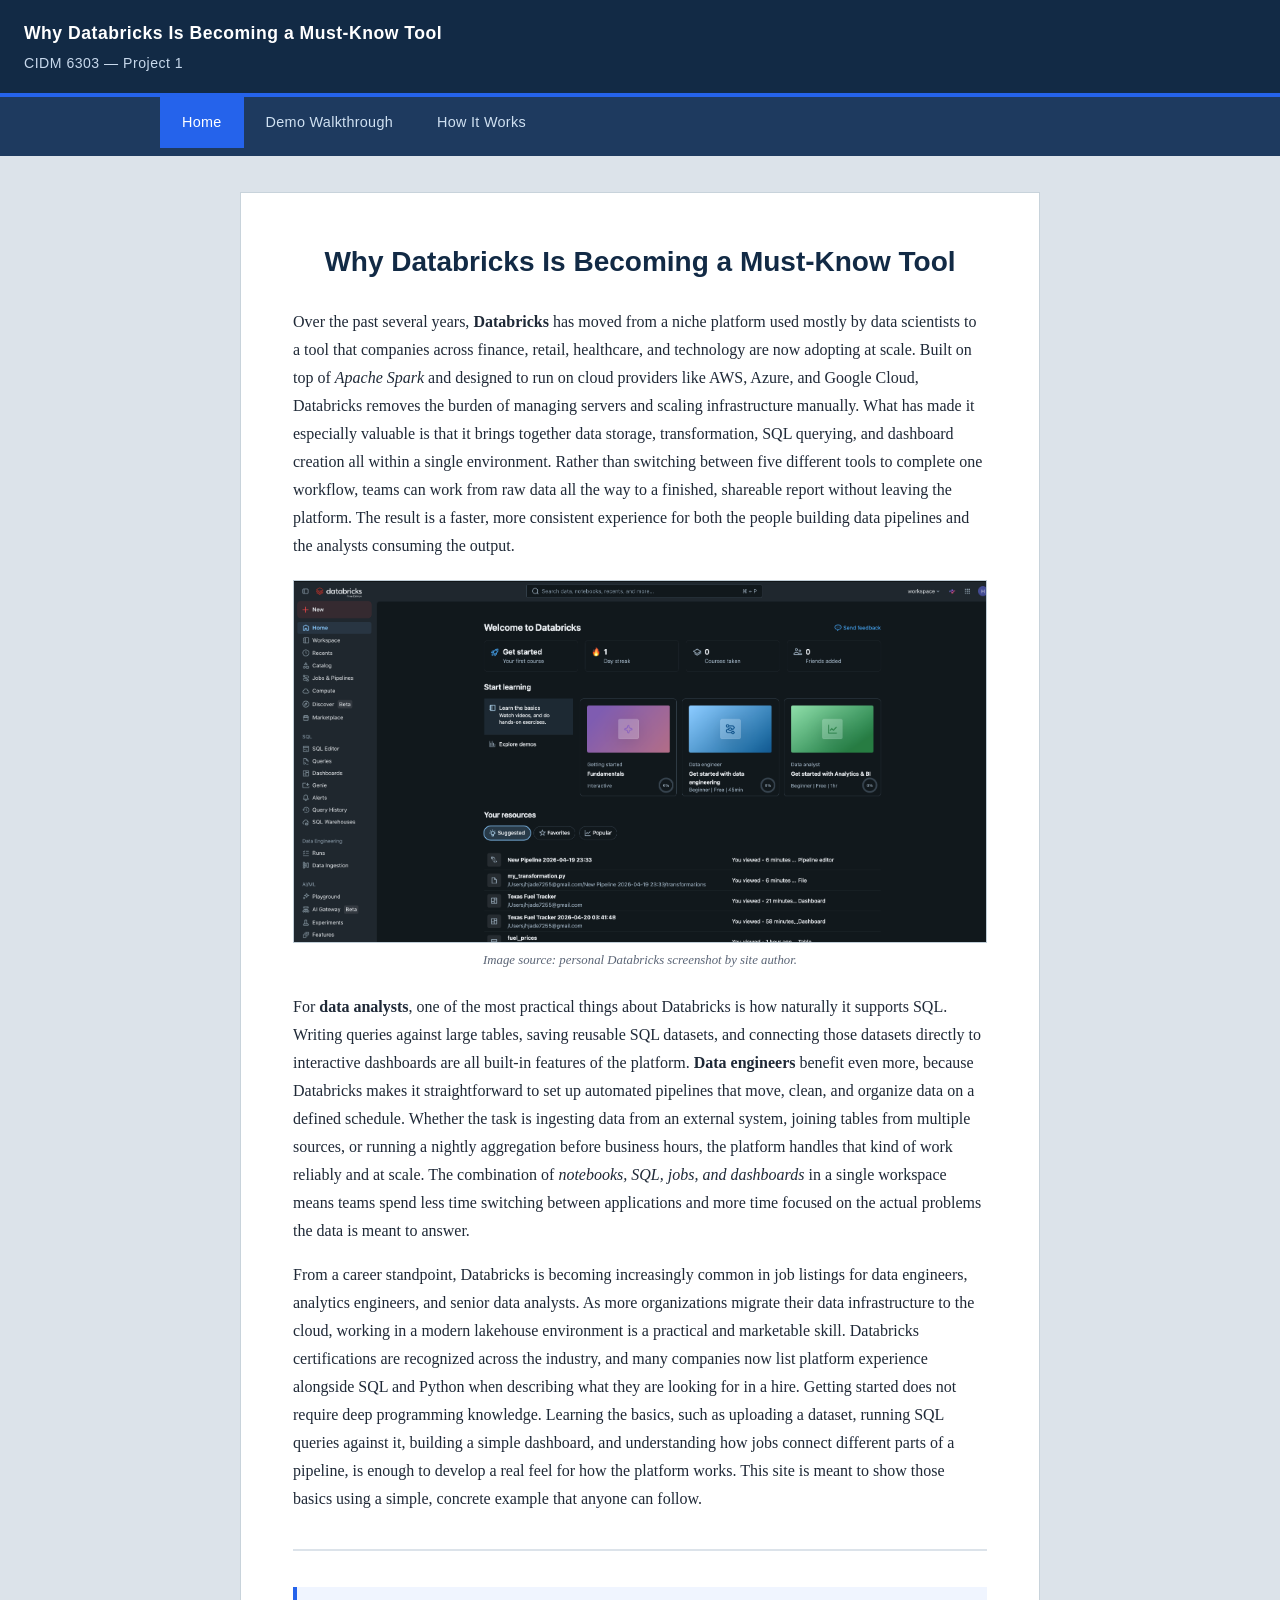
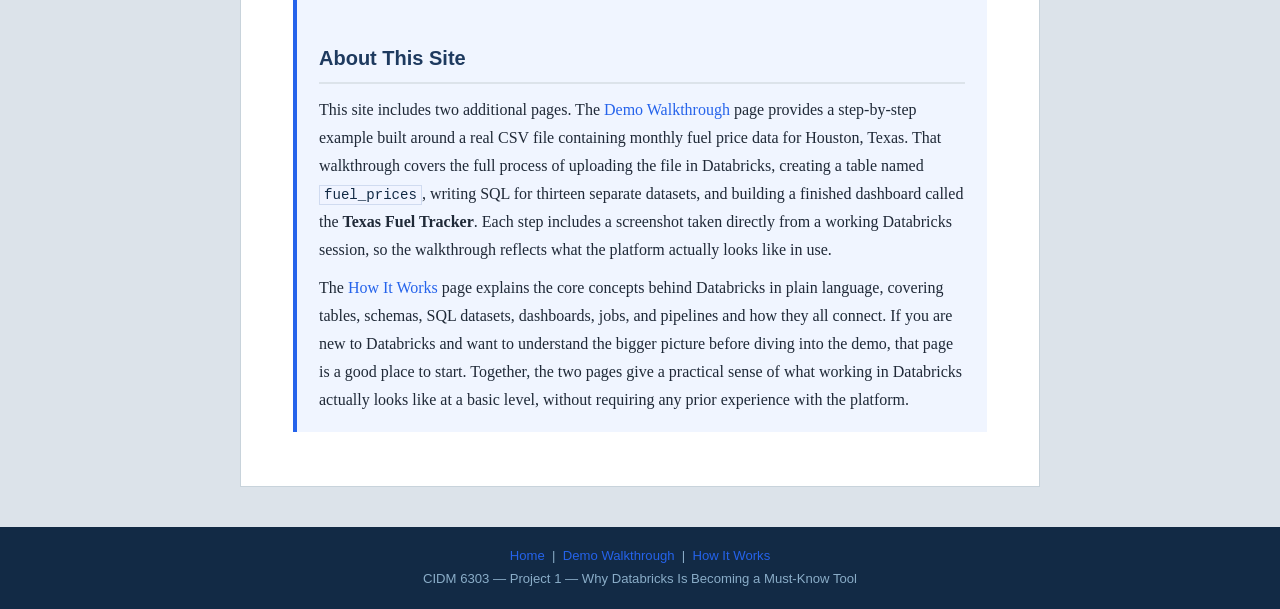
<file: index.html>
<!DOCTYPE html>
<html lang="en">

<head>
    <meta charset="UTF-8">
    <meta name="viewport" content="width=device-width, initial-scale=1.0">
    <title>Why Databricks Is Becoming a Must-Know Tool</title>
    <link rel="stylesheet" href="styles.css">
</head>

<body>

<header class="site-header">
    <p>
        <span class="site-name">Why Databricks Is Becoming a Must-Know Tool</span>
        CIDM 6303 &mdash; Project 1
    </p>
</header>

<nav>
    <ul>
        <li><a href="index.html" class="active">Home</a></li>
        <li><a href="demo.html">Demo Walkthrough</a></li>
        <li><a href="how-it-works.html">How It Works</a></li>
    </ul>
</nav>

<main>

    <h1>Why Databricks Is Becoming a Must-Know Tool</h1>

    <p>
        Over the past several years, <b>Databricks</b> has moved from a niche platform used mostly by data scientists
        to a tool that companies across finance, retail, healthcare, and technology are now adopting at scale. Built on
        top of <i>Apache Spark</i> and designed to run on cloud providers like AWS, Azure, and Google Cloud, Databricks
        removes the burden of managing servers and scaling infrastructure manually. What has made it especially valuable
        is that it brings together data storage, transformation, SQL querying, and dashboard creation all within a single
        environment. Rather than switching between five different tools to complete one workflow, teams can work from
        raw data all the way to a finished, shareable report without leaving the platform. The result is a faster,
        more consistent experience for both the people building data pipelines and the analysts consuming the output.
    </p>

    <div class="img-block">
        <img
            src="images/homepage.png"
            alt="Databricks workspace home page showing the main navigation and recent activity"
            title="Databricks Workspace Home Page"
            width="800"
            height="450"
            class="screenshot">
        <p class="img-caption">Image source: personal Databricks screenshot by site author.</p>
    </div>

    <p>
        For <b>data analysts</b>, one of the most practical things about Databricks is how naturally it supports SQL.
        Writing queries against large tables, saving reusable SQL datasets, and connecting those datasets directly to
        interactive dashboards are all built-in features of the platform. <b>Data engineers</b> benefit even more,
        because Databricks makes it straightforward to set up automated pipelines that move, clean, and organize data
        on a defined schedule. Whether the task is ingesting data from an external system, joining tables from multiple
        sources, or running a nightly aggregation before business hours, the platform handles that kind of work reliably
        and at scale. The combination of <i>notebooks, SQL, jobs, and dashboards</i> in a single workspace means teams
        spend less time switching between applications and more time focused on the actual problems the data is meant
        to answer.
    </p>

    <p>
        From a career standpoint, Databricks is becoming increasingly common in job listings for data engineers,
        analytics engineers, and senior data analysts. As more organizations migrate their data infrastructure to the
        cloud, working in a modern lakehouse environment is a practical and marketable skill. Databricks certifications
        are recognized across the industry, and many companies now list platform experience alongside SQL and Python
        when describing what they are looking for in a hire. Getting started does not require deep programming knowledge.
        Learning the basics, such as uploading a dataset, running SQL queries against it, building a simple dashboard,
        and understanding how jobs connect different parts of a pipeline, is enough to develop a real feel for how the
        platform works. This site is meant to show those basics using a simple, concrete example that anyone can follow.
    </p>

    <hr>

    <div class="intro-box">
        <h2>About This Site</h2>
        <p>
            This site includes two additional pages. The <a href="demo.html">Demo Walkthrough</a> page provides a
            step-by-step example built around a real CSV file containing monthly fuel price data for Houston, Texas.
            That walkthrough covers the full process of uploading the file in Databricks, creating a table named
            <span class="highlight">fuel_prices</span>, writing SQL for thirteen separate datasets, and building a
            finished dashboard called the <b>Texas Fuel Tracker</b>. Each step includes a screenshot taken directly
            from a working Databricks session, so the walkthrough reflects what the platform actually looks like in use.
        </p>
        <p>
            The <a href="how-it-works.html">How It Works</a> page explains the core concepts behind Databricks in
            plain language, covering tables, schemas, SQL datasets, dashboards, jobs, and pipelines and how they all
            connect. If you are new to Databricks and want to understand the bigger picture before diving into the demo,
            that page is a good place to start. Together, the two pages give a practical sense of what working in
            Databricks actually looks like at a basic level, without requiring any prior experience with the platform.
        </p>
    </div>

</main>

<footer>
    <p>
        <a href="index.html">Home</a> &nbsp;|&nbsp;
        <a href="demo.html">Demo Walkthrough</a> &nbsp;|&nbsp;
        <a href="how-it-works.html">How It Works</a>
    </p>
    <p>CIDM 6303 &mdash; Project 1 &mdash; Why Databricks Is Becoming a Must-Know Tool</p>
</footer>

</body>
</html>
</file>
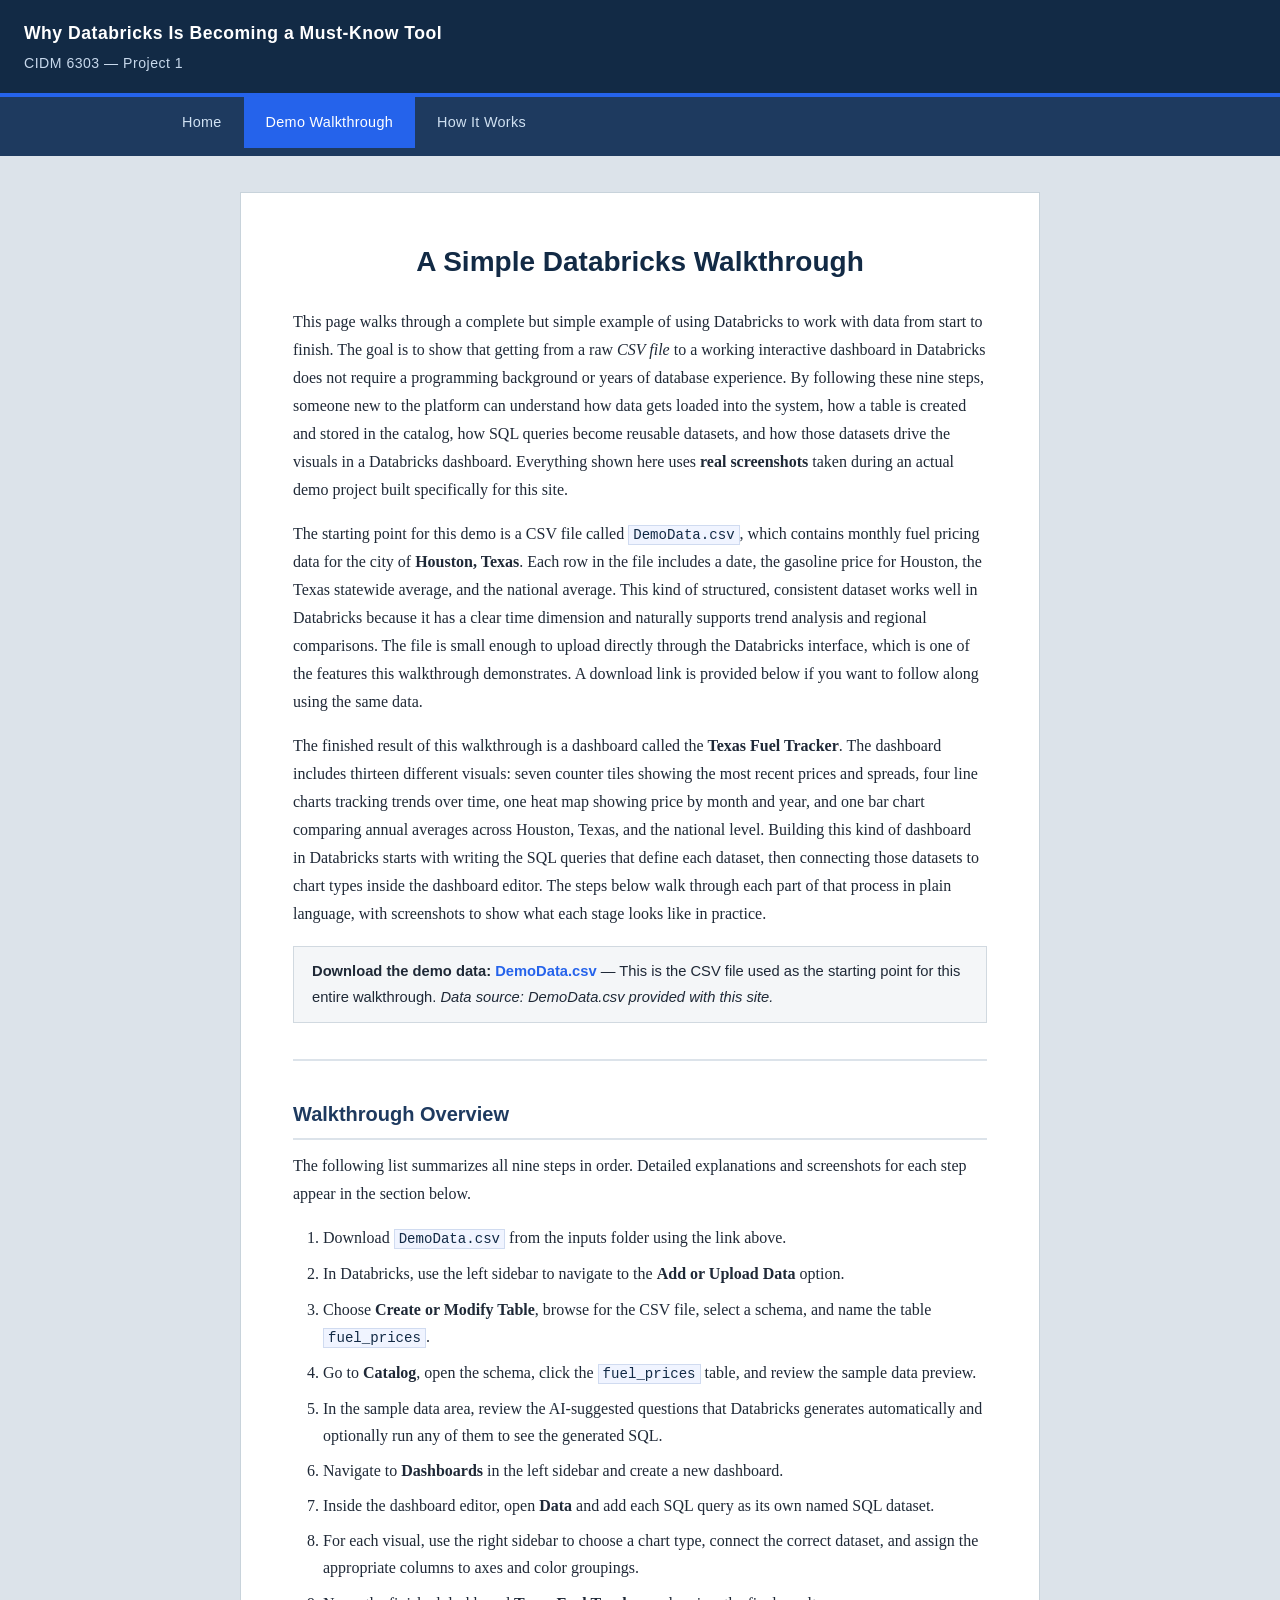
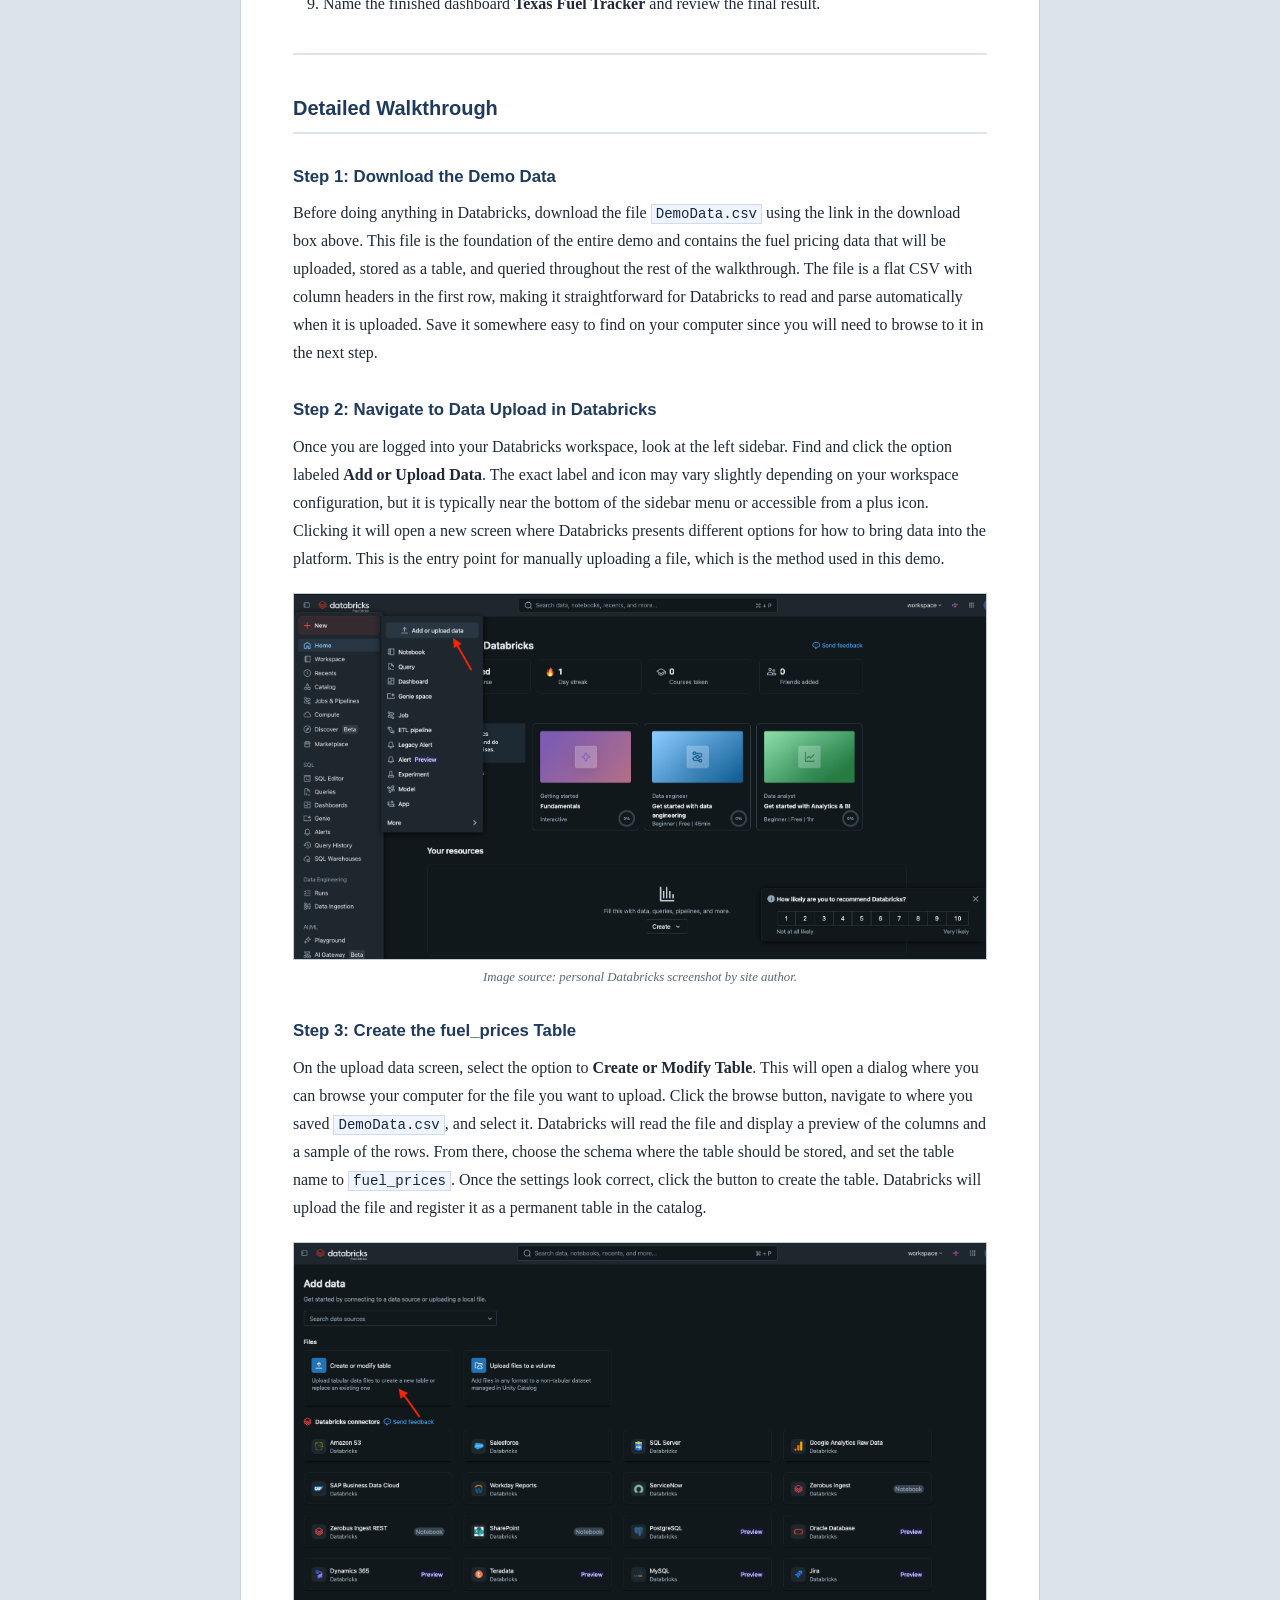
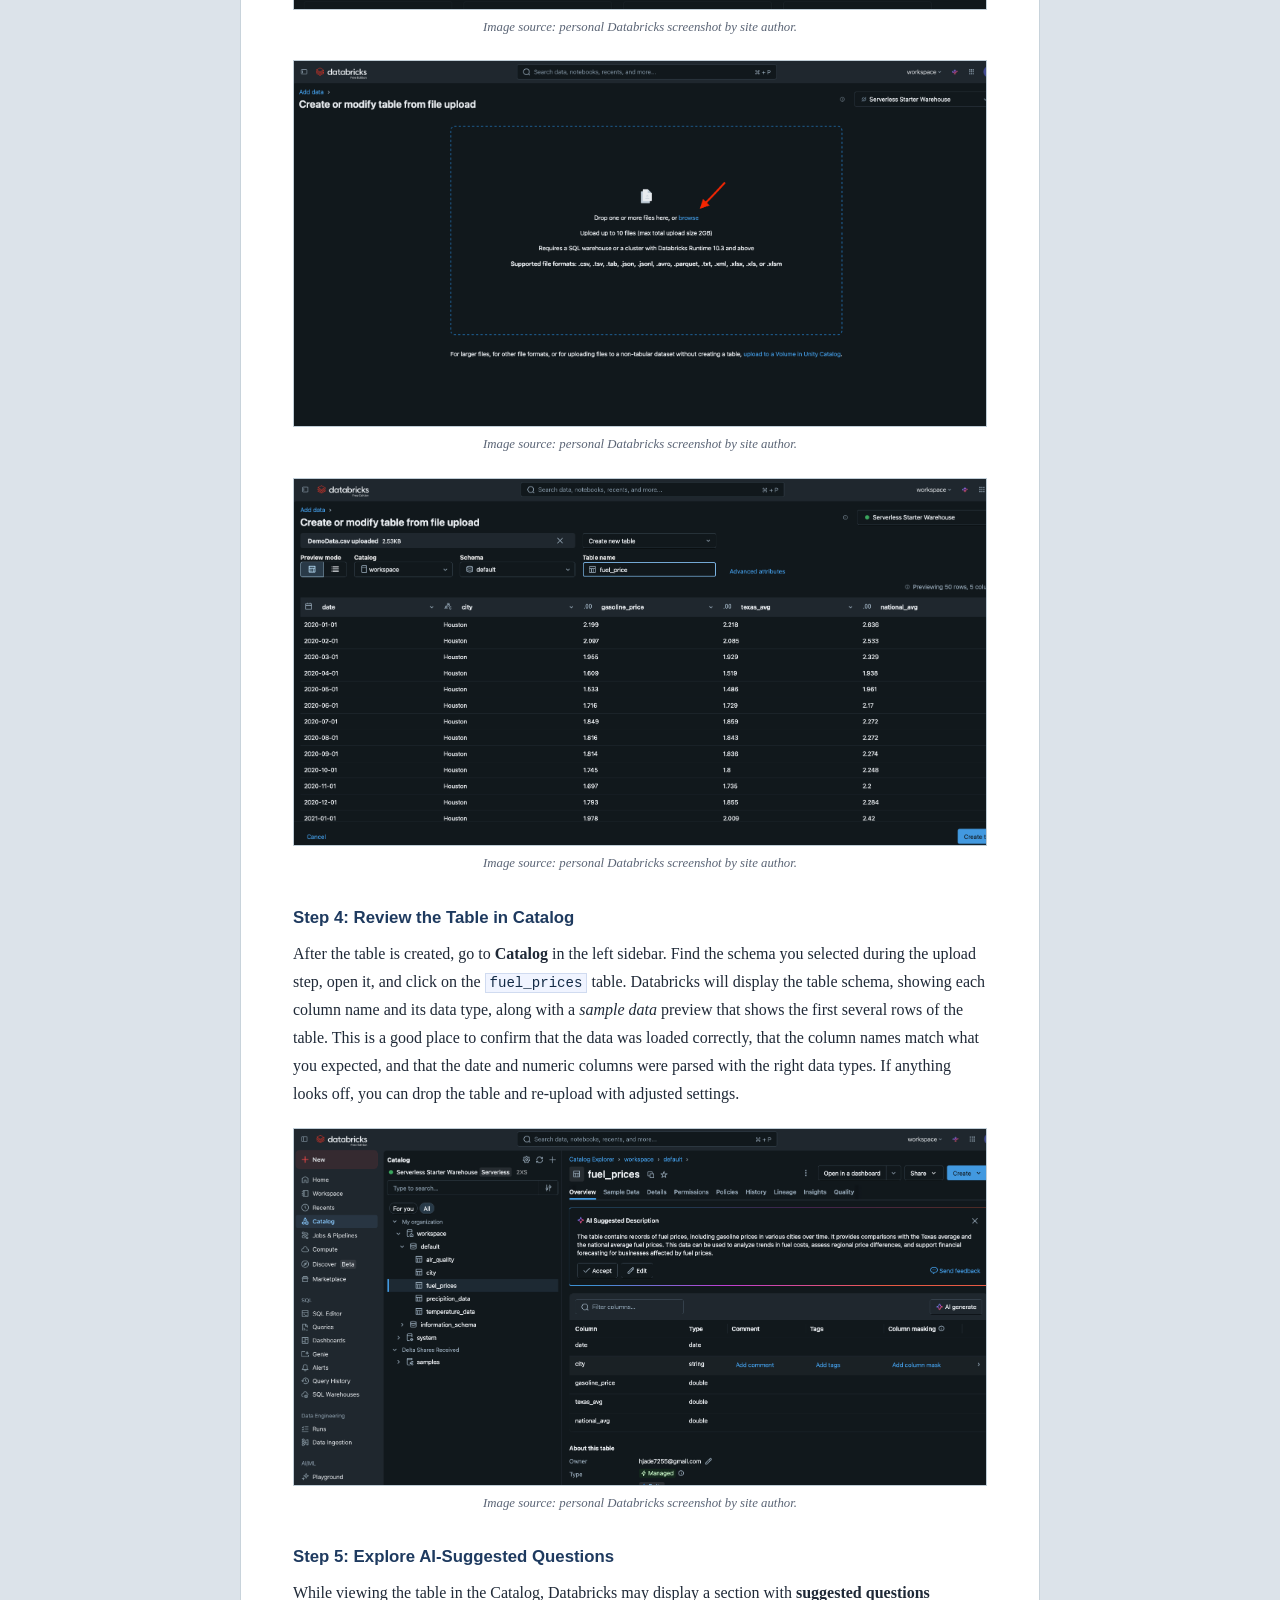
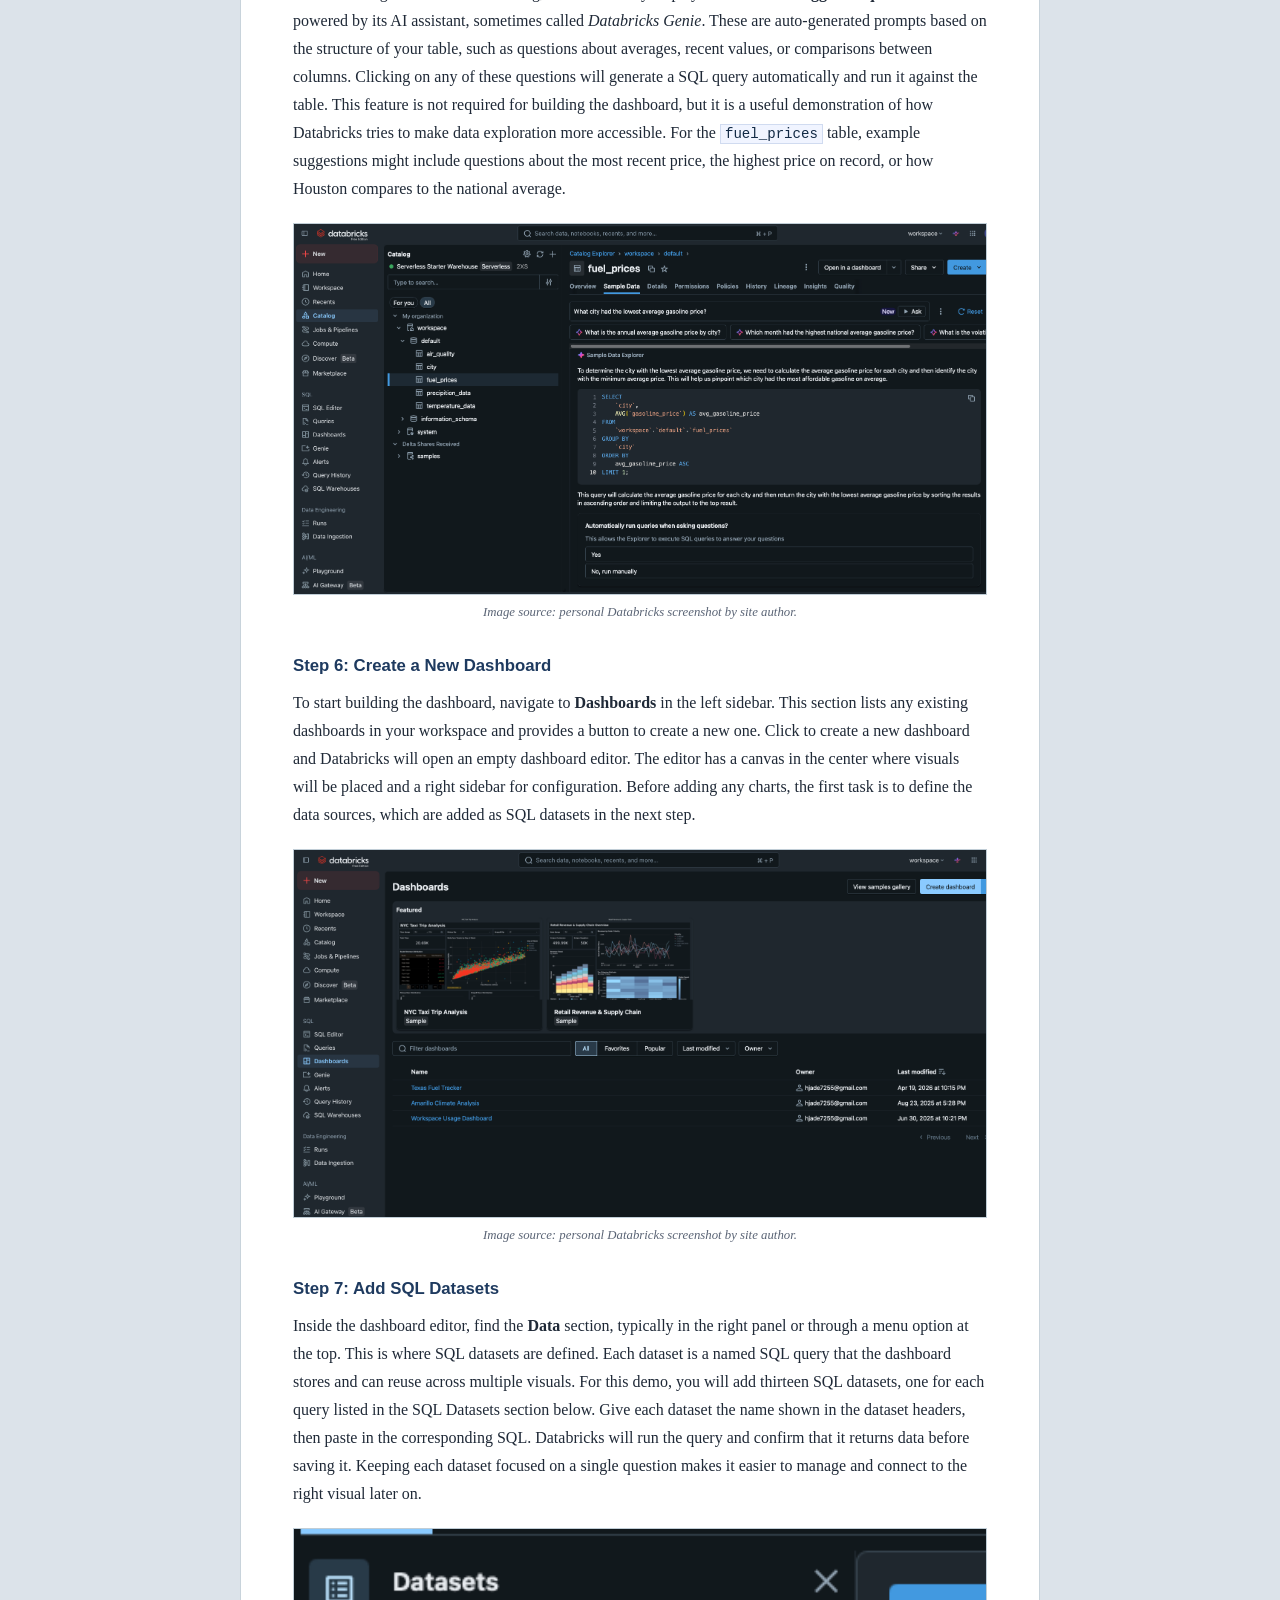
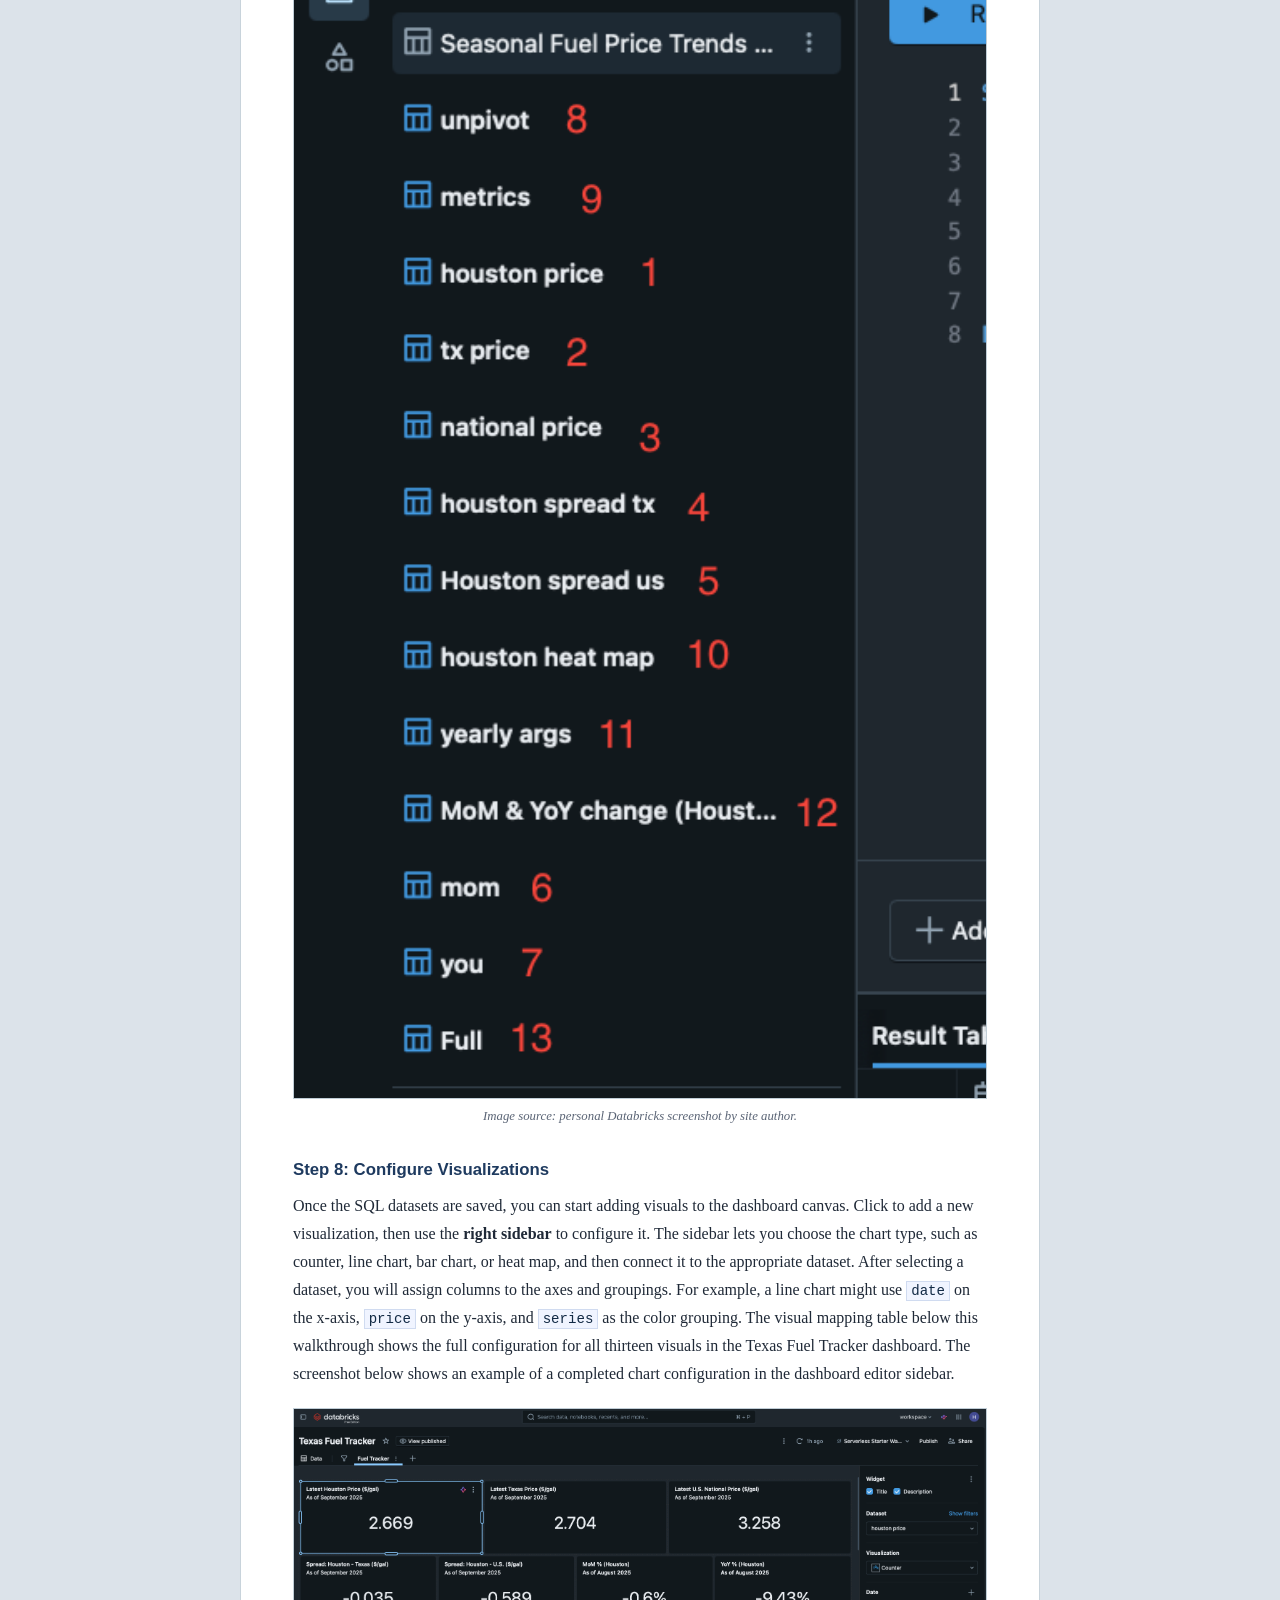
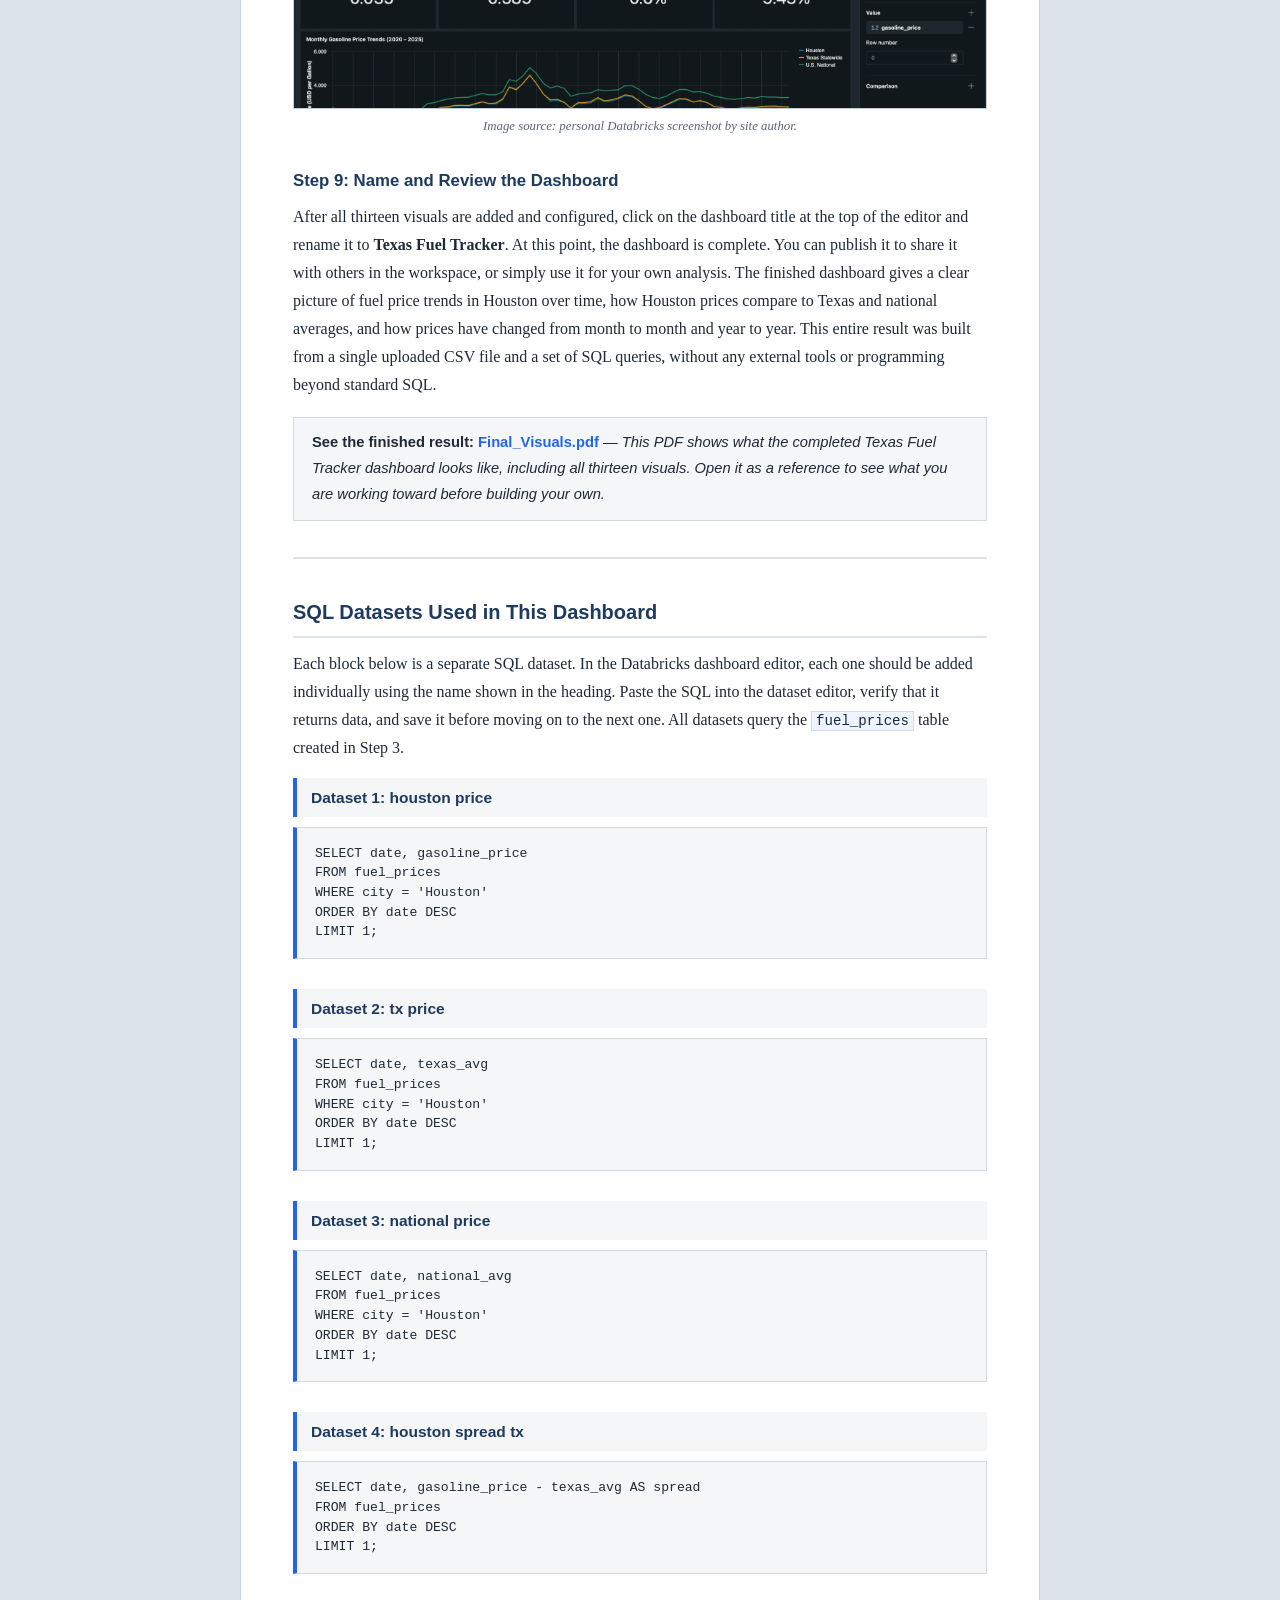
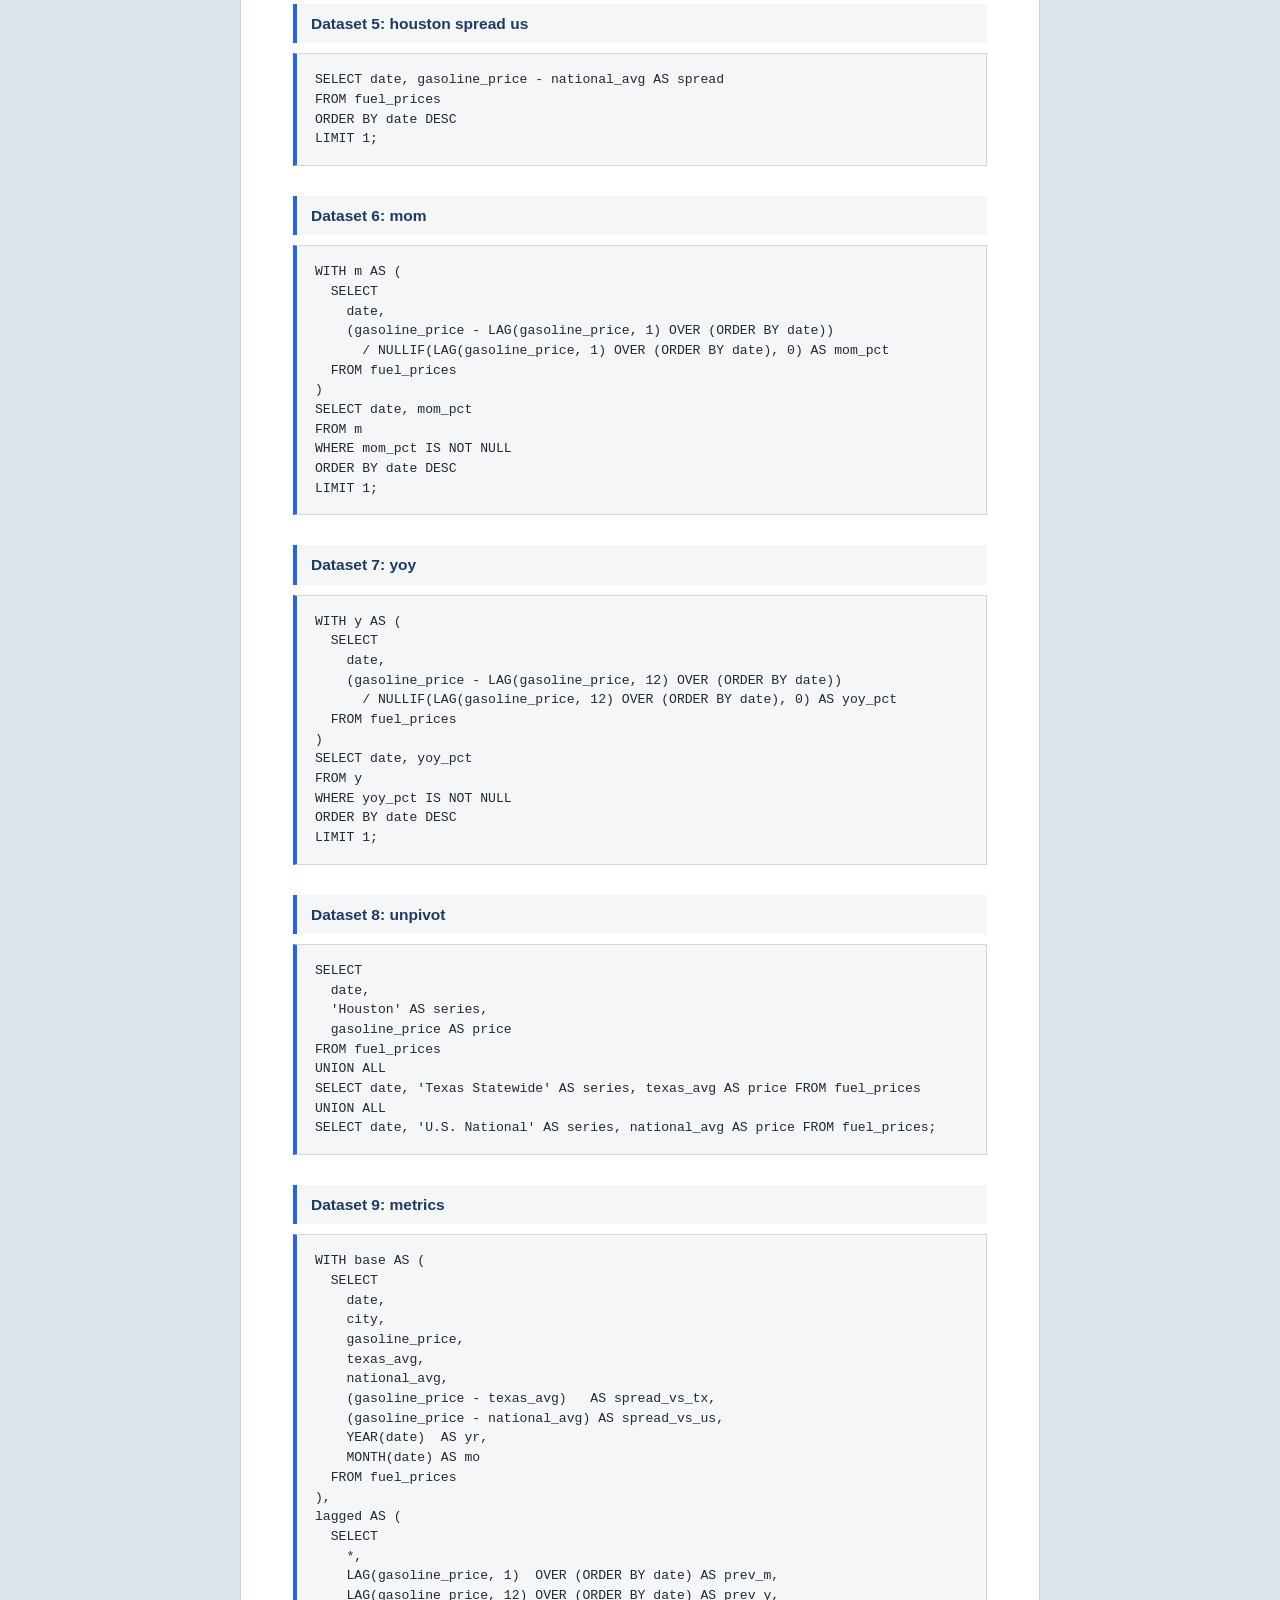
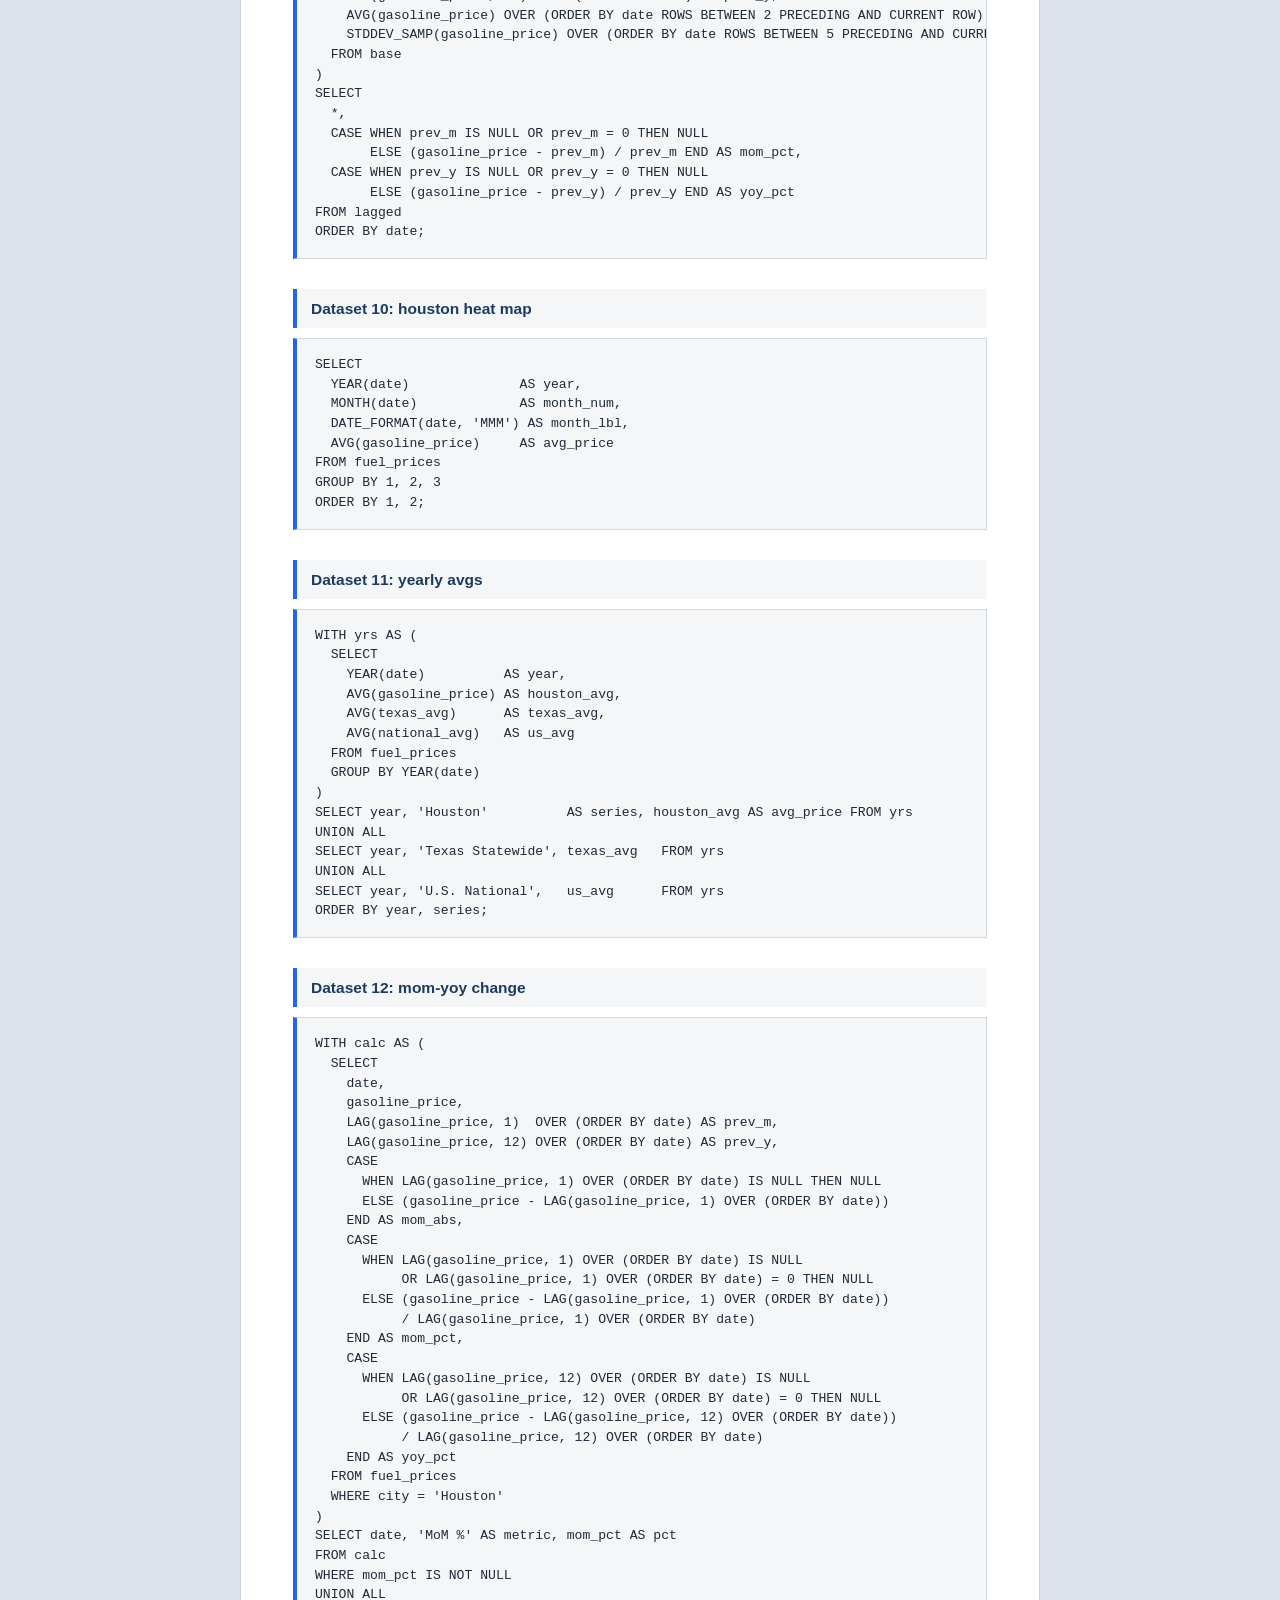
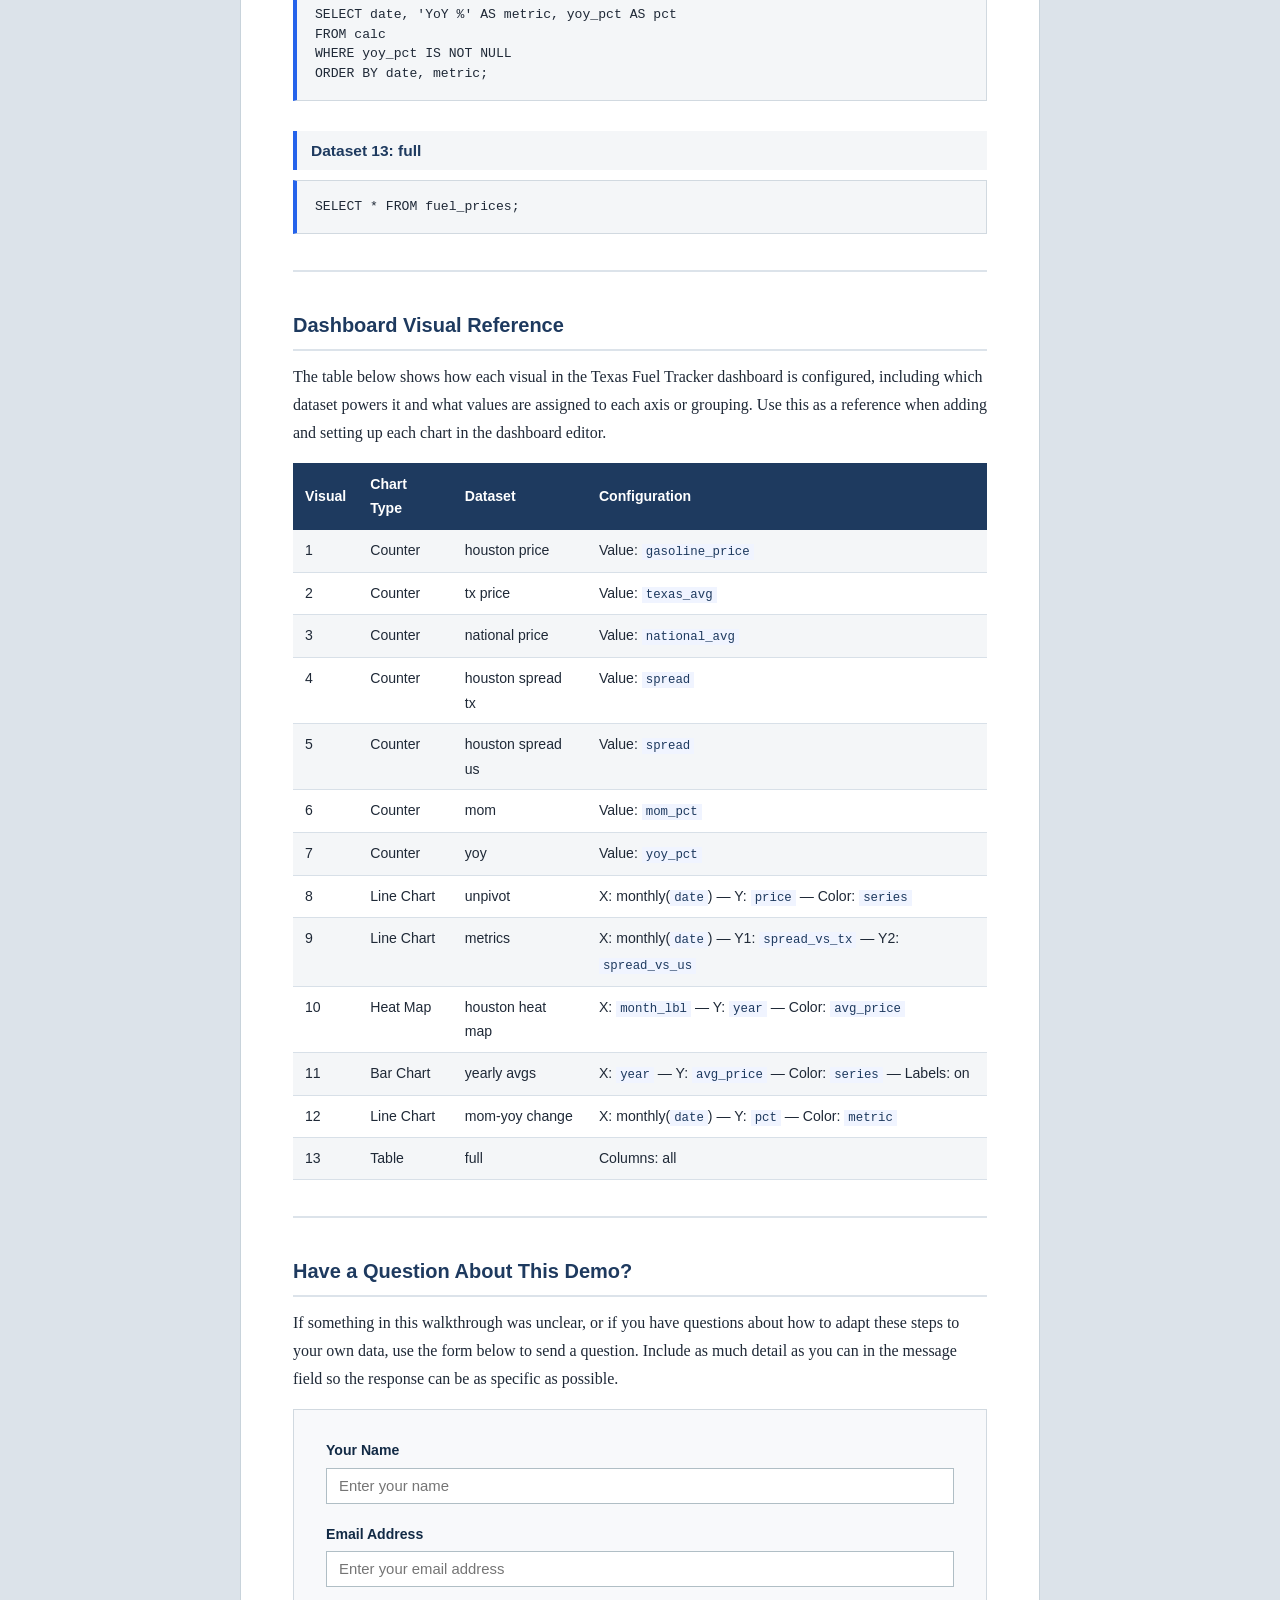
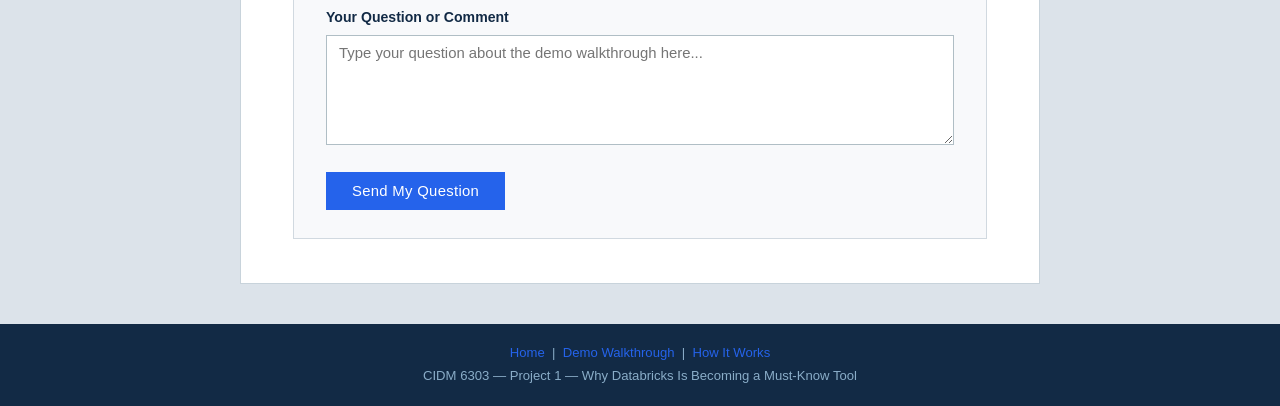
<file: demo.html>
<!DOCTYPE html>
<html lang="en">

<head>
    <meta charset="UTF-8">
    <meta name="viewport" content="width=device-width, initial-scale=1.0">
    <title>Demo Walkthrough | Databricks Site</title>
    <link rel="stylesheet" href="styles.css">
</head>

<body>

<header class="site-header">
    <p>
        <span class="site-name">Why Databricks Is Becoming a Must-Know Tool</span>
        CIDM 6303 &mdash; Project 1
    </p>
</header>

<nav>
    <ul>
        <li><a href="index.html">Home</a></li>
        <li><a href="demo.html" class="active">Demo Walkthrough</a></li>
        <li><a href="how-it-works.html">How It Works</a></li>
    </ul>
</nav>

<main>

    <h1>A Simple Databricks Walkthrough</h1>

    <p>
        This page walks through a complete but simple example of using Databricks to work with data from start to
        finish. The goal is to show that getting from a raw <i>CSV file</i> to a working interactive dashboard in
        Databricks does not require a programming background or years of database experience. By following these
        nine steps, someone new to the platform can understand how data gets loaded into the system, how a table is
        created and stored in the catalog, how SQL queries become reusable datasets, and how those datasets drive the
        visuals in a Databricks dashboard. Everything shown here uses <b>real screenshots</b> taken during an actual
        demo project built specifically for this site.
    </p>

    <p>
        The starting point for this demo is a CSV file called <span class="highlight">DemoData.csv</span>, which
        contains monthly fuel pricing data for the city of <b>Houston, Texas</b>. Each row in the file includes a
        date, the gasoline price for Houston, the Texas statewide average, and the national average. This kind of
        structured, consistent dataset works well in Databricks because it has a clear time dimension and naturally
        supports trend analysis and regional comparisons. The file is small enough to upload directly through the
        Databricks interface, which is one of the features this walkthrough demonstrates. A download link is provided
        below if you want to follow along using the same data.
    </p>

    <p>
        The finished result of this walkthrough is a dashboard called the <b>Texas Fuel Tracker</b>. The dashboard
        includes thirteen different visuals: seven counter tiles showing the most recent prices and spreads,
        four line charts tracking trends over time, one heat map showing price by month and year, and one bar chart
        comparing annual averages across Houston, Texas, and the national level. Building this kind of dashboard in
        Databricks starts with writing the SQL queries that define each dataset, then connecting those datasets to
        chart types inside the dashboard editor. The steps below walk through each part of that process in plain
        language, with screenshots to show what each stage looks like in practice.
    </p>

    <div class="download-note">
        <b>Download the demo data:</b>
        <a href="inputs/DemoData.csv">DemoData.csv</a>
        &mdash; This is the CSV file used as the starting point for this entire walkthrough.
        <i>Data source: DemoData.csv provided with this site.</i>
    </div>

    <hr>

    <h2>Walkthrough Overview</h2>

    <p>
        The following list summarizes all nine steps in order. Detailed explanations and screenshots for each step
        appear in the section below.
    </p>

    <ol>
        <li>Download <span class="highlight">DemoData.csv</span> from the inputs folder using the link above.</li>
        <li>In Databricks, use the left sidebar to navigate to the <b>Add or Upload Data</b> option.</li>
        <li>Choose <b>Create or Modify Table</b>, browse for the CSV file, select a schema, and name the table
            <span class="highlight">fuel_prices</span>.</li>
        <li>Go to <b>Catalog</b>, open the schema, click the <span class="highlight">fuel_prices</span> table,
            and review the sample data preview.</li>
        <li>In the sample data area, review the AI-suggested questions that Databricks generates automatically
            and optionally run any of them to see the generated SQL.</li>
        <li>Navigate to <b>Dashboards</b> in the left sidebar and create a new dashboard.</li>
        <li>Inside the dashboard editor, open <b>Data</b> and add each SQL query as its own named SQL dataset.</li>
        <li>For each visual, use the right sidebar to choose a chart type, connect the correct dataset, and assign
            the appropriate columns to axes and color groupings.</li>
        <li>Name the finished dashboard <b>Texas Fuel Tracker</b> and review the final result.</li>
    </ol>

    <hr>

    <h2>Detailed Walkthrough</h2>

    <h3>Step 1: Download the Demo Data</h3>

    <p>
        Before doing anything in Databricks, download the file <span class="highlight">DemoData.csv</span> using
        the link in the download box above. This file is the foundation of the entire demo and contains the fuel
        pricing data that will be uploaded, stored as a table, and queried throughout the rest of the walkthrough.
        The file is a flat CSV with column headers in the first row, making it straightforward for Databricks to
        read and parse automatically when it is uploaded. Save it somewhere easy to find on your computer since
        you will need to browse to it in the next step.
    </p>

    <h3>Step 2: Navigate to Data Upload in Databricks</h3>

    <p>
        Once you are logged into your Databricks workspace, look at the left sidebar. Find and click the option
        labeled <b>Add or Upload Data</b>. The exact label and icon may vary slightly depending on your workspace
        configuration, but it is typically near the bottom of the sidebar menu or accessible from a plus icon.
        Clicking it will open a new screen where Databricks presents different options for how to bring data into
        the platform. This is the entry point for manually uploading a file, which is the method used in this demo.
    </p>

    <div class="img-block">
        <img
            src="images/add_upload.png"
            alt="Databricks left sidebar showing the Add or Upload Data navigation option"
            title="Databricks Add or Upload Data"
            width="720"
            height="430"
            class="screenshot">
        <p class="img-caption">Image source: personal Databricks screenshot by site author.</p>
    </div>

    <h3>Step 3: Create the fuel_prices Table</h3>

    <p>
        On the upload data screen, select the option to <b>Create or Modify Table</b>. This will open a dialog
        where you can browse your computer for the file you want to upload. Click the browse button, navigate to
        where you saved <span class="highlight">DemoData.csv</span>, and select it. Databricks will read the file
        and display a preview of the columns and a sample of the rows. From there, choose the schema where the
        table should be stored, and set the table name to <span class="highlight">fuel_prices</span>. Once the
        settings look correct, click the button to create the table. Databricks will upload the file and register
        it as a permanent table in the catalog.
    </p>

    <div class="img-block">
        <img
            src="images/create_modify.png"
            alt="Databricks screen showing the Create or Modify Table option"
            title="Databricks Create or Modify Table"
            width="720"
            height="430"
            class="screenshot">
        <p class="img-caption">Image source: personal Databricks screenshot by site author.</p>
    </div>

    <div class="img-block">
        <img
            src="images/browse_files.png"
            alt="Databricks file browser dialog for selecting the CSV file to upload"
            title="Databricks Browse Files Dialog"
            width="720"
            height="430"
            class="screenshot">
        <p class="img-caption">Image source: personal Databricks screenshot by site author.</p>
    </div>

    <div class="img-block">
        <img
            src="images/schema.png"
            alt="Databricks schema and table name configuration screen during table creation"
            title="Databricks Schema Selection"
            width="720"
            height="430"
            class="screenshot">
        <p class="img-caption">Image source: personal Databricks screenshot by site author.</p>
    </div>

    <h3>Step 4: Review the Table in Catalog</h3>

    <p>
        After the table is created, go to <b>Catalog</b> in the left sidebar. Find the schema you selected during
        the upload step, open it, and click on the <span class="highlight">fuel_prices</span> table. Databricks will
        display the table schema, showing each column name and its data type, along with a <i>sample data</i> preview
        that shows the first several rows of the table. This is a good place to confirm that the data was loaded
        correctly, that the column names match what you expected, and that the date and numeric columns were parsed
        with the right data types. If anything looks off, you can drop the table and re-upload with adjusted settings.
    </p>

    <div class="img-block">
        <img
            src="images/catalog.png"
            alt="Databricks Catalog view showing the fuel_prices table schema and sample data"
            title="Databricks Catalog with fuel_prices Table"
            width="800"
            height="450"
            class="screenshot">
        <p class="img-caption">Image source: personal Databricks screenshot by site author.</p>
    </div>

    <h3>Step 5: Explore AI-Suggested Questions</h3>

    <p>
        While viewing the table in the Catalog, Databricks may display a section with <b>suggested questions</b>
        powered by its AI assistant, sometimes called <i>Databricks Genie</i>. These are auto-generated prompts
        based on the structure of your table, such as questions about averages, recent values, or comparisons
        between columns. Clicking on any of these questions will generate a SQL query automatically and run it
        against the table. This feature is not required for building the dashboard, but it is a useful demonstration
        of how Databricks tries to make data exploration more accessible. For the <span class="highlight">fuel_prices</span>
        table, example suggestions might include questions about the most recent price, the highest price on record,
        or how Houston compares to the national average.
    </p>

    <div class="img-block">
        <img
            src="images/genie.png"
            alt="Databricks Genie interface showing AI-suggested questions for the fuel_prices table"
            title="Databricks Genie Suggested Questions"
            width="800"
            height="450"
            class="screenshot">
        <p class="img-caption">Image source: personal Databricks screenshot by site author.</p>
    </div>

    <h3>Step 6: Create a New Dashboard</h3>

    <p>
        To start building the dashboard, navigate to <b>Dashboards</b> in the left sidebar. This section lists any
        existing dashboards in your workspace and provides a button to create a new one. Click to create a new
        dashboard and Databricks will open an empty dashboard editor. The editor has a canvas in the center where
        visuals will be placed and a right sidebar for configuration. Before adding any charts, the first task is
        to define the data sources, which are added as SQL datasets in the next step.
    </p>

    <div class="img-block">
        <img
            src="images/dashboards.png"
            alt="Databricks Dashboards listing screen with option to create a new dashboard"
            title="Databricks Dashboards Screen"
            width="800"
            height="450"
            class="screenshot">
        <p class="img-caption">Image source: personal Databricks screenshot by site author.</p>
    </div>

    <h3>Step 7: Add SQL Datasets</h3>

    <p>
        Inside the dashboard editor, find the <b>Data</b> section, typically in the right panel or through a menu
        option at the top. This is where SQL datasets are defined. Each dataset is a named SQL query that the
        dashboard stores and can reuse across multiple visuals. For this demo, you will add thirteen SQL datasets,
        one for each query listed in the SQL Datasets section below. Give each dataset the name shown in the dataset
        headers, then paste in the corresponding SQL. Databricks will run the query and confirm that it returns
        data before saving it. Keeping each dataset focused on a single question makes it easier to manage and
        connect to the right visual later on.
    </p>

    <div class="img-block">
        <img
            src="images/datasets.png"
            alt="Databricks dashboard editor showing the SQL datasets panel"
            title="Databricks Dashboard SQL Datasets Panel"
            width="800"
            height="450"
            class="screenshot">
        <p class="img-caption">Image source: personal Databricks screenshot by site author.</p>
    </div>

    <h3>Step 8: Configure Visualizations</h3>

    <p>
        Once the SQL datasets are saved, you can start adding visuals to the dashboard canvas. Click to add a new
        visualization, then use the <b>right sidebar</b> to configure it. The sidebar lets you choose the chart
        type, such as counter, line chart, bar chart, or heat map, and then connect it to the appropriate dataset.
        After selecting a dataset, you will assign columns to the axes and groupings. For example, a line chart
        might use <span class="highlight">date</span> on the x-axis, <span class="highlight">price</span> on the
        y-axis, and <span class="highlight">series</span> as the color grouping. The visual mapping table below
        this walkthrough shows the full configuration for all thirteen visuals in the Texas Fuel Tracker dashboard.
        The screenshot below shows an example of a completed chart configuration in the dashboard editor sidebar.
    </p>

    <div class="img-block">
        <img
            src="images/graph_example.png"
            alt="Databricks dashboard editor showing a configured line chart with dataset and axis settings"
            title="Databricks Dashboard Graph Configuration Example"
            width="800"
            height="450"
            class="screenshot">
        <p class="img-caption">Image source: personal Databricks screenshot by site author.</p>
    </div>

    <h3>Step 9: Name and Review the Dashboard</h3>

    <p>
        After all thirteen visuals are added and configured, click on the dashboard title at the top of the editor
        and rename it to <b>Texas Fuel Tracker</b>. At this point, the dashboard is complete. You can publish it to
        share it with others in the workspace, or simply use it for your own analysis. The finished dashboard gives
        a clear picture of fuel price trends in Houston over time, how Houston prices compare to Texas and national
        averages, and how prices have changed from month to month and year to year. This entire result was built
        from a single uploaded CSV file and a set of SQL queries, without any external tools or programming beyond
        standard SQL.
    </p>

    <div class="download-note">
        <b>See the finished result:</b>
        <a href="inputs/Final_Visuals.pdf">Final_Visuals.pdf</a>
        &mdash; <i>This PDF shows what the completed Texas Fuel Tracker dashboard looks like, including all thirteen
        visuals. Open it as a reference to see what you are working toward before building your own.</i>
    </div>

    <hr>

    <h2>SQL Datasets Used in This Dashboard</h2>

    <p>
        Each block below is a separate SQL dataset. In the Databricks dashboard editor, each one should be added
        individually using the name shown in the heading. Paste the SQL into the dataset editor, verify that it
        returns data, and save it before moving on to the next one. All datasets query the
        <span class="highlight">fuel_prices</span> table created in Step 3.
    </p>

    <div class="dataset-block">
        <h3>Dataset 1: houston price</h3>
<pre>SELECT date, gasoline_price
FROM fuel_prices
WHERE city = 'Houston'
ORDER BY date DESC
LIMIT 1;</pre>
    </div>

    <div class="dataset-block">
        <h3>Dataset 2: tx price</h3>
<pre>SELECT date, texas_avg
FROM fuel_prices
WHERE city = 'Houston'
ORDER BY date DESC
LIMIT 1;</pre>
    </div>

    <div class="dataset-block">
        <h3>Dataset 3: national price</h3>
<pre>SELECT date, national_avg
FROM fuel_prices
WHERE city = 'Houston'
ORDER BY date DESC
LIMIT 1;</pre>
    </div>

    <div class="dataset-block">
        <h3>Dataset 4: houston spread tx</h3>
<pre>SELECT date, gasoline_price - texas_avg AS spread
FROM fuel_prices
ORDER BY date DESC
LIMIT 1;</pre>
    </div>

    <div class="dataset-block">
        <h3>Dataset 5: houston spread us</h3>
<pre>SELECT date, gasoline_price - national_avg AS spread
FROM fuel_prices
ORDER BY date DESC
LIMIT 1;</pre>
    </div>

    <div class="dataset-block">
        <h3>Dataset 6: mom</h3>
<pre>WITH m AS (
  SELECT
    date,
    (gasoline_price - LAG(gasoline_price, 1) OVER (ORDER BY date))
      / NULLIF(LAG(gasoline_price, 1) OVER (ORDER BY date), 0) AS mom_pct
  FROM fuel_prices
)
SELECT date, mom_pct
FROM m
WHERE mom_pct IS NOT NULL
ORDER BY date DESC
LIMIT 1;</pre>
    </div>

    <div class="dataset-block">
        <h3>Dataset 7: yoy</h3>
<pre>WITH y AS (
  SELECT
    date,
    (gasoline_price - LAG(gasoline_price, 12) OVER (ORDER BY date))
      / NULLIF(LAG(gasoline_price, 12) OVER (ORDER BY date), 0) AS yoy_pct
  FROM fuel_prices
)
SELECT date, yoy_pct
FROM y
WHERE yoy_pct IS NOT NULL
ORDER BY date DESC
LIMIT 1;</pre>
    </div>

    <div class="dataset-block">
        <h3>Dataset 8: unpivot</h3>
<pre>SELECT
  date,
  'Houston' AS series,
  gasoline_price AS price
FROM fuel_prices
UNION ALL
SELECT date, 'Texas Statewide' AS series, texas_avg AS price FROM fuel_prices
UNION ALL
SELECT date, 'U.S. National' AS series, national_avg AS price FROM fuel_prices;</pre>
    </div>

    <div class="dataset-block">
        <h3>Dataset 9: metrics</h3>
<pre>WITH base AS (
  SELECT
    date,
    city,
    gasoline_price,
    texas_avg,
    national_avg,
    (gasoline_price - texas_avg)   AS spread_vs_tx,
    (gasoline_price - national_avg) AS spread_vs_us,
    YEAR(date)  AS yr,
    MONTH(date) AS mo
  FROM fuel_prices
),
lagged AS (
  SELECT
    *,
    LAG(gasoline_price, 1)  OVER (ORDER BY date) AS prev_m,
    LAG(gasoline_price, 12) OVER (ORDER BY date) AS prev_y,
    AVG(gasoline_price) OVER (ORDER BY date ROWS BETWEEN 2 PRECEDING AND CURRENT ROW) AS roll_3m_avg,
    STDDEV_SAMP(gasoline_price) OVER (ORDER BY date ROWS BETWEEN 5 PRECEDING AND CURRENT ROW) AS roll_6m_vol
  FROM base
)
SELECT
  *,
  CASE WHEN prev_m IS NULL OR prev_m = 0 THEN NULL
       ELSE (gasoline_price - prev_m) / prev_m END AS mom_pct,
  CASE WHEN prev_y IS NULL OR prev_y = 0 THEN NULL
       ELSE (gasoline_price - prev_y) / prev_y END AS yoy_pct
FROM lagged
ORDER BY date;</pre>
    </div>

    <div class="dataset-block">
        <h3>Dataset 10: houston heat map</h3>
<pre>SELECT
  YEAR(date)              AS year,
  MONTH(date)             AS month_num,
  DATE_FORMAT(date, 'MMM') AS month_lbl,
  AVG(gasoline_price)     AS avg_price
FROM fuel_prices
GROUP BY 1, 2, 3
ORDER BY 1, 2;</pre>
    </div>

    <div class="dataset-block">
        <h3>Dataset 11: yearly avgs</h3>
<pre>WITH yrs AS (
  SELECT
    YEAR(date)          AS year,
    AVG(gasoline_price) AS houston_avg,
    AVG(texas_avg)      AS texas_avg,
    AVG(national_avg)   AS us_avg
  FROM fuel_prices
  GROUP BY YEAR(date)
)
SELECT year, 'Houston'          AS series, houston_avg AS avg_price FROM yrs
UNION ALL
SELECT year, 'Texas Statewide', texas_avg   FROM yrs
UNION ALL
SELECT year, 'U.S. National',   us_avg      FROM yrs
ORDER BY year, series;</pre>
    </div>

    <div class="dataset-block">
        <h3>Dataset 12: mom-yoy change</h3>
<pre>WITH calc AS (
  SELECT
    date,
    gasoline_price,
    LAG(gasoline_price, 1)  OVER (ORDER BY date) AS prev_m,
    LAG(gasoline_price, 12) OVER (ORDER BY date) AS prev_y,
    CASE
      WHEN LAG(gasoline_price, 1) OVER (ORDER BY date) IS NULL THEN NULL
      ELSE (gasoline_price - LAG(gasoline_price, 1) OVER (ORDER BY date))
    END AS mom_abs,
    CASE
      WHEN LAG(gasoline_price, 1) OVER (ORDER BY date) IS NULL
           OR LAG(gasoline_price, 1) OVER (ORDER BY date) = 0 THEN NULL
      ELSE (gasoline_price - LAG(gasoline_price, 1) OVER (ORDER BY date))
           / LAG(gasoline_price, 1) OVER (ORDER BY date)
    END AS mom_pct,
    CASE
      WHEN LAG(gasoline_price, 12) OVER (ORDER BY date) IS NULL
           OR LAG(gasoline_price, 12) OVER (ORDER BY date) = 0 THEN NULL
      ELSE (gasoline_price - LAG(gasoline_price, 12) OVER (ORDER BY date))
           / LAG(gasoline_price, 12) OVER (ORDER BY date)
    END AS yoy_pct
  FROM fuel_prices
  WHERE city = 'Houston'
)
SELECT date, 'MoM %' AS metric, mom_pct AS pct
FROM calc
WHERE mom_pct IS NOT NULL
UNION ALL
SELECT date, 'YoY %' AS metric, yoy_pct AS pct
FROM calc
WHERE yoy_pct IS NOT NULL
ORDER BY date, metric;</pre>
    </div>

    <div class="dataset-block">
        <h3>Dataset 13: full</h3>
<pre>SELECT * FROM fuel_prices;</pre>
    </div>

    <hr>

    <h2>Dashboard Visual Reference</h2>

    <p>
        The table below shows how each visual in the Texas Fuel Tracker dashboard is configured, including which
        dataset powers it and what values are assigned to each axis or grouping. Use this as a reference when
        adding and setting up each chart in the dashboard editor.
    </p>

    <table class="visual-mapping">
        <tr>
            <th>Visual</th>
            <th>Chart Type</th>
            <th>Dataset</th>
            <th>Configuration</th>
        </tr>
        <tr>
            <td>1</td>
            <td>Counter</td>
            <td>houston price</td>
            <td>Value: <code>gasoline_price</code></td>
        </tr>
        <tr>
            <td>2</td>
            <td>Counter</td>
            <td>tx price</td>
            <td>Value: <code>texas_avg</code></td>
        </tr>
        <tr>
            <td>3</td>
            <td>Counter</td>
            <td>national price</td>
            <td>Value: <code>national_avg</code></td>
        </tr>
        <tr>
            <td>4</td>
            <td>Counter</td>
            <td>houston spread tx</td>
            <td>Value: <code>spread</code></td>
        </tr>
        <tr>
            <td>5</td>
            <td>Counter</td>
            <td>houston spread us</td>
            <td>Value: <code>spread</code></td>
        </tr>
        <tr>
            <td>6</td>
            <td>Counter</td>
            <td>mom</td>
            <td>Value: <code>mom_pct</code></td>
        </tr>
        <tr>
            <td>7</td>
            <td>Counter</td>
            <td>yoy</td>
            <td>Value: <code>yoy_pct</code></td>
        </tr>
        <tr>
            <td>8</td>
            <td>Line Chart</td>
            <td>unpivot</td>
            <td>X: monthly(<code>date</code>) &mdash; Y: <code>price</code> &mdash; Color: <code>series</code></td>
        </tr>
        <tr>
            <td>9</td>
            <td>Line Chart</td>
            <td>metrics</td>
            <td>X: monthly(<code>date</code>) &mdash; Y1: <code>spread_vs_tx</code> &mdash; Y2: <code>spread_vs_us</code></td>
        </tr>
        <tr>
            <td>10</td>
            <td>Heat Map</td>
            <td>houston heat map</td>
            <td>X: <code>month_lbl</code> &mdash; Y: <code>year</code> &mdash; Color: <code>avg_price</code></td>
        </tr>
        <tr>
            <td>11</td>
            <td>Bar Chart</td>
            <td>yearly avgs</td>
            <td>X: <code>year</code> &mdash; Y: <code>avg_price</code> &mdash; Color: <code>series</code> &mdash; Labels: on</td>
        </tr>
        <tr>
            <td>12</td>
            <td>Line Chart</td>
            <td>mom-yoy change</td>
            <td>X: monthly(<code>date</code>) &mdash; Y: <code>pct</code> &mdash; Color: <code>metric</code></td>
        </tr>
        <tr>
            <td>13</td>
            <td>Table</td>
            <td>full</td>
            <td>Columns: all</td>
        </tr>
    </table>

    <hr>

    <h2>Have a Question About This Demo?</h2>

    <p>
        If something in this walkthrough was unclear, or if you have questions about how to adapt these steps to
        your own data, use the form below to send a question. Include as much detail as you can in the message field
        so the response can be as specific as possible.
    </p>

    <div class="contact-form">
        <form action="https://www.w3schools.com/action_page.php" method="post">
            <div class="form-group">
                <label for="name">Your Name</label>
                <input type="text" id="name" name="name" placeholder="Enter your name">
            </div>
            <div class="form-group">
                <label for="email">Email Address</label>
                <input type="email" id="email" name="email" placeholder="Enter your email address">
            </div>
            <div class="form-group">
                <label for="message">Your Question or Comment</label>
                <textarea id="message" name="message" placeholder="Type your question about the demo walkthrough here..."></textarea>
            </div>
            <button type="submit" class="btn-submit">Send My Question</button>
        </form>
    </div>

</main>

<footer>
    <p>
        <a href="index.html">Home</a> &nbsp;|&nbsp;
        <a href="demo.html">Demo Walkthrough</a> &nbsp;|&nbsp;
        <a href="how-it-works.html">How It Works</a>
    </p>
    <p>CIDM 6303 &mdash; Project 1 &mdash; Why Databricks Is Becoming a Must-Know Tool</p>
</footer>

</body>
</html>
</file>
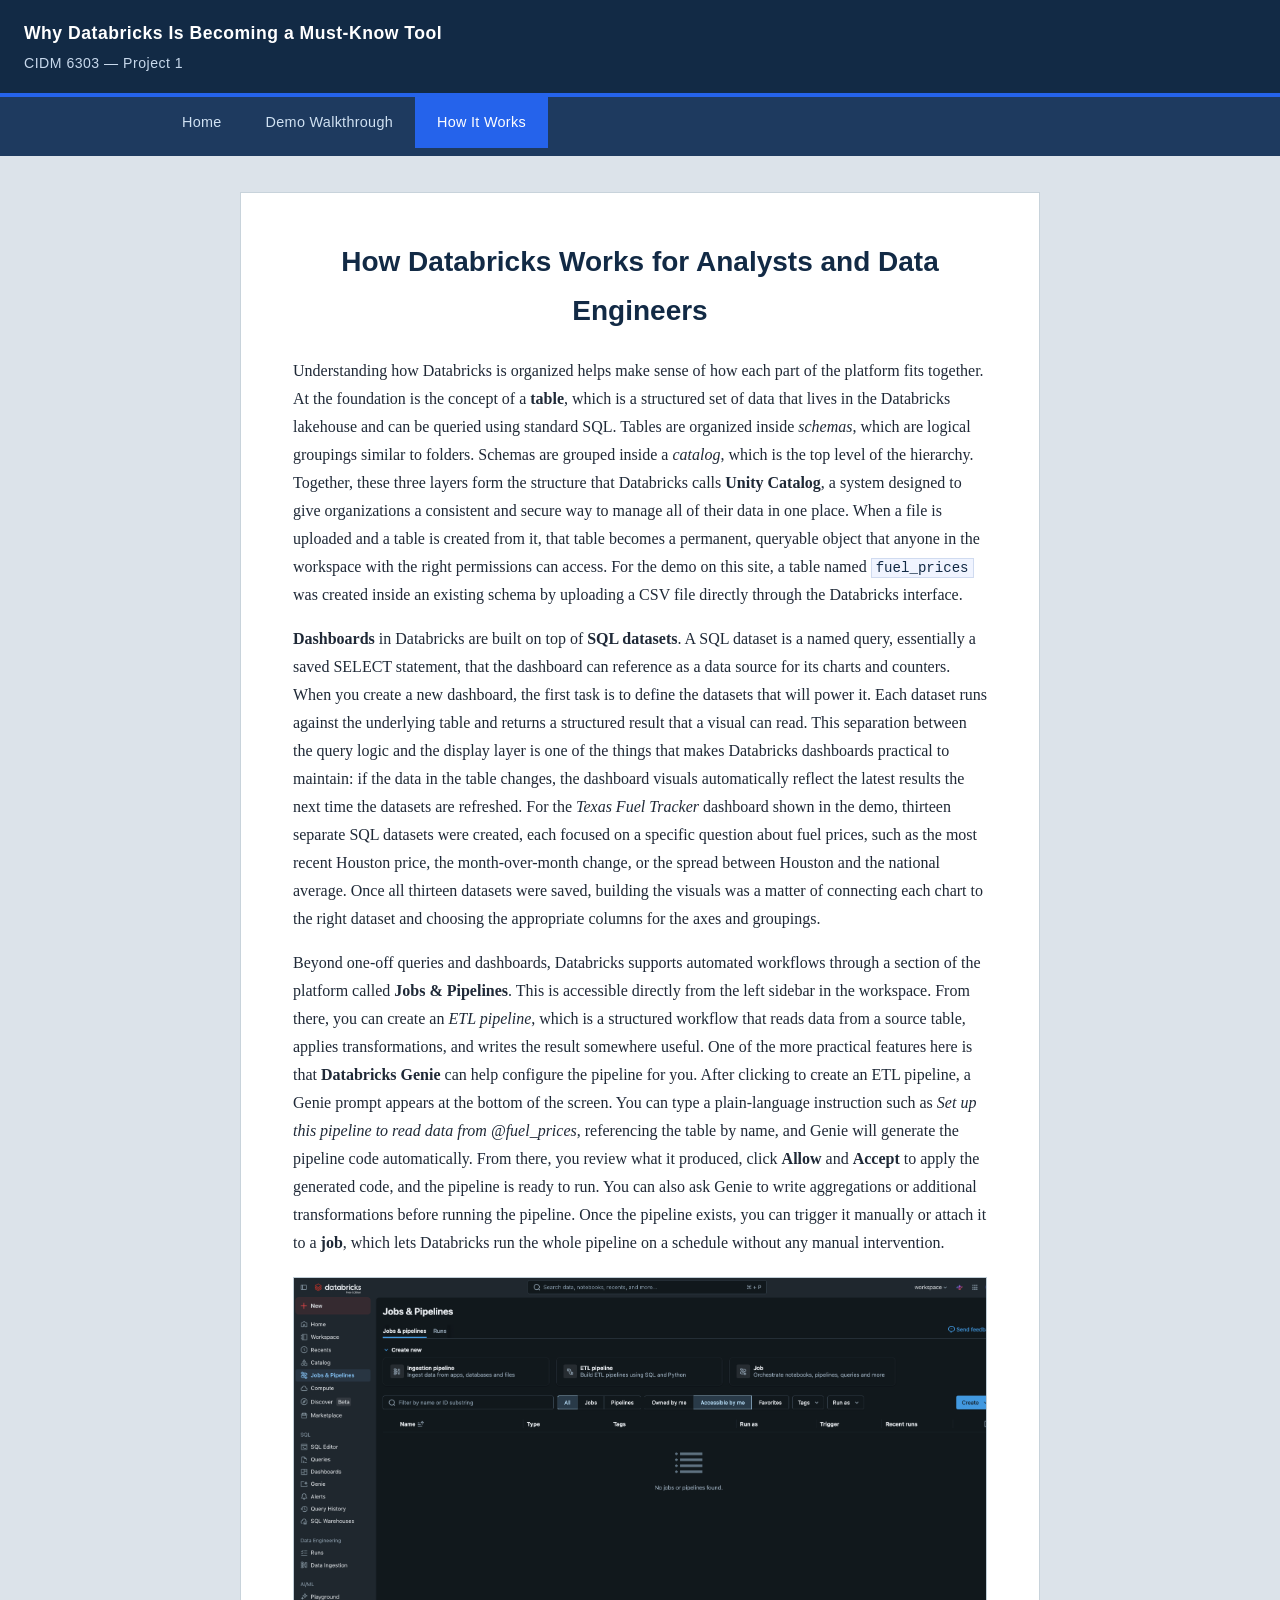
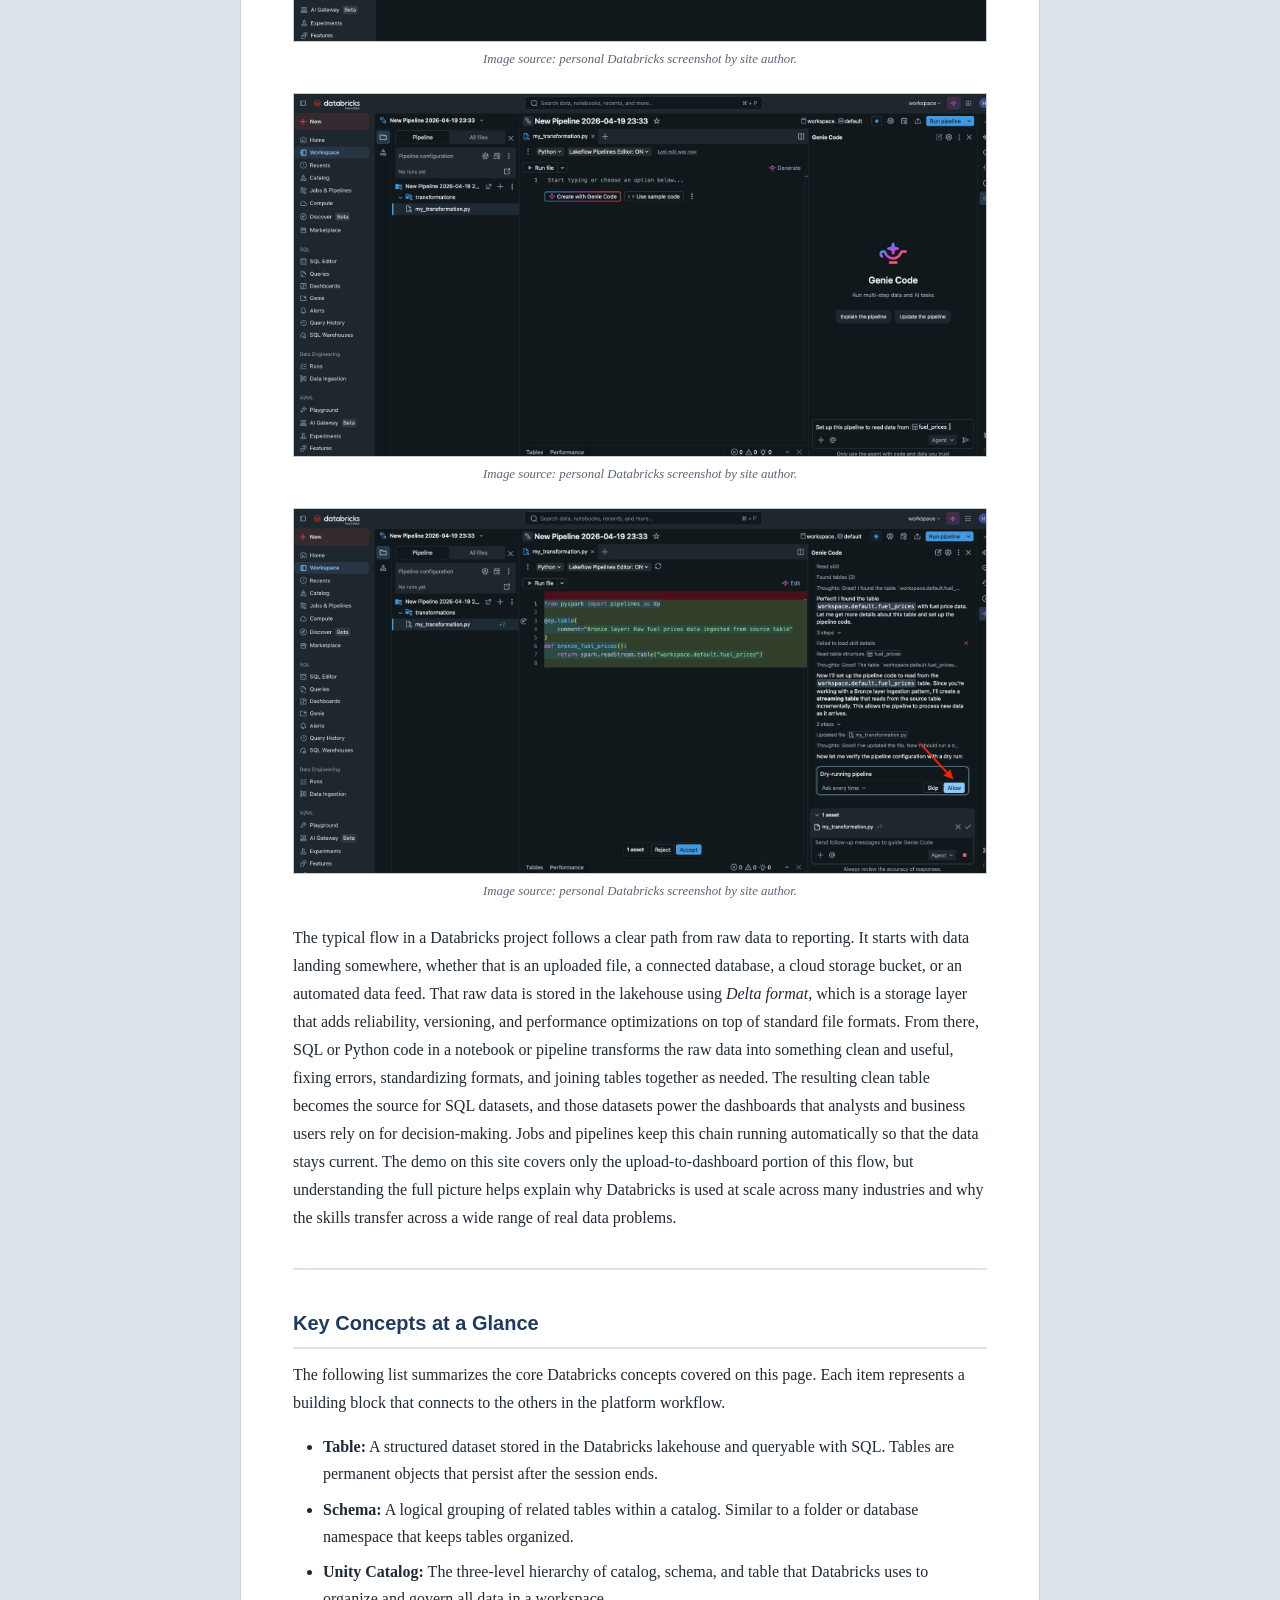
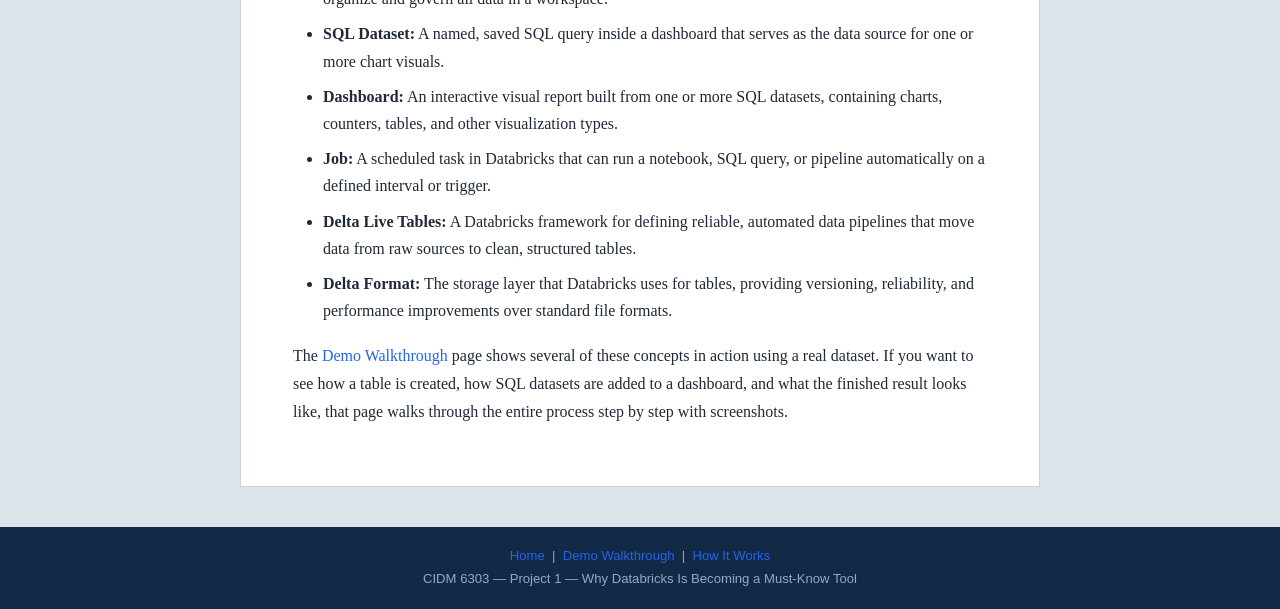
<file: how-it-works.html>
<!DOCTYPE html>
<html lang="en">

<head>
    <meta charset="UTF-8">
    <meta name="viewport" content="width=device-width, initial-scale=1.0">
    <title>How It Works | Databricks Site</title>
    <link rel="stylesheet" href="styles.css">
</head>

<body>

<header class="site-header">
    <p>
        <span class="site-name">Why Databricks Is Becoming a Must-Know Tool</span>
        CIDM 6303 &mdash; Project 1
    </p>
</header>

<nav>
    <ul>
        <li><a href="index.html">Home</a></li>
        <li><a href="demo.html">Demo Walkthrough</a></li>
        <li><a href="how-it-works.html" class="active">How It Works</a></li>
    </ul>
</nav>

<main>

    <h1>How Databricks Works for Analysts and Data Engineers</h1>

    <p>
        Understanding how Databricks is organized helps make sense of how each part of the platform fits together.
        At the foundation is the concept of a <b>table</b>, which is a structured set of data that lives in the
        Databricks lakehouse and can be queried using standard SQL. Tables are organized inside <i>schemas</i>,
        which are logical groupings similar to folders. Schemas are grouped inside a <i>catalog</i>, which is the
        top level of the hierarchy. Together, these three layers form the structure that Databricks calls
        <b>Unity Catalog</b>, a system designed to give organizations a consistent and secure way to manage all
        of their data in one place. When a file is uploaded and a table is created from it, that table becomes a
        permanent, queryable object that anyone in the workspace with the right permissions can access. For the
        demo on this site, a table named <span class="highlight">fuel_prices</span> was created inside an existing
        schema by uploading a CSV file directly through the Databricks interface.
    </p>

    <p>
        <b>Dashboards</b> in Databricks are built on top of <b>SQL datasets</b>. A SQL dataset is a named query,
        essentially a saved SELECT statement, that the dashboard can reference as a data source for its charts and
        counters. When you create a new dashboard, the first task is to define the datasets that will power it.
        Each dataset runs against the underlying table and returns a structured result that a visual can read. This
        separation between the query logic and the display layer is one of the things that makes Databricks dashboards
        practical to maintain: if the data in the table changes, the dashboard visuals automatically reflect the
        latest results the next time the datasets are refreshed. For the <i>Texas Fuel Tracker</i> dashboard shown
        in the demo, thirteen separate SQL datasets were created, each focused on a specific question about fuel
        prices, such as the most recent Houston price, the month-over-month change, or the spread between Houston
        and the national average. Once all thirteen datasets were saved, building the visuals was a matter of
        connecting each chart to the right dataset and choosing the appropriate columns for the axes and groupings.
    </p>

    <p>
        Beyond one-off queries and dashboards, Databricks supports automated workflows through a section of the
        platform called <b>Jobs &amp; Pipelines</b>. This is accessible directly from the left sidebar in the
        workspace. From there, you can create an <i>ETL pipeline</i>, which is a structured workflow that reads
        data from a source table, applies transformations, and writes the result somewhere useful. One of the
        more practical features here is that <b>Databricks Genie</b> can help configure the pipeline for you.
        After clicking to create an ETL pipeline, a Genie prompt appears at the bottom of the screen. You can
        type a plain-language instruction such as <i>Set up this pipeline to read data from @fuel_prices</i>,
        referencing the table by name, and Genie will generate the pipeline code automatically. From there, you
        review what it produced, click <b>Allow</b> and <b>Accept</b> to apply the generated code, and the
        pipeline is ready to run. You can also ask Genie to write aggregations or additional transformations
        before running the pipeline. Once the pipeline exists, you can trigger it manually or attach it to a
        <b>job</b>, which lets Databricks run the whole pipeline on a schedule without any manual intervention.
    </p>

    <div class="img-block">
        <img
            src="images/jobs_pipeline_home.png"
            alt="Databricks left sidebar with Jobs and Pipelines selected, showing the pipeline creation screen"
            title="Databricks Jobs and Pipelines Home"
            width="800"
            height="450"
            class="screenshot">
        <p class="img-caption">Image source: personal Databricks screenshot by site author.</p>
    </div>

    <div class="img-block">
        <img
            src="images/etl_pipeline.png"
            alt="Databricks ETL pipeline editor with Genie prompt at the bottom reading: Set up this pipeline to read data from fuel_prices"
            title="Databricks ETL Pipeline Genie Prompt"
            width="800"
            height="450"
            class="screenshot">
        <p class="img-caption">Image source: personal Databricks screenshot by site author.</p>
    </div>

    <div class="img-block">
        <img
            src="images/genie_output.png"
            alt="Databricks Genie output showing generated pipeline code with Allow and Accept options"
            title="Databricks Genie Pipeline Code Output"
            width="800"
            height="450"
            class="screenshot">
        <p class="img-caption">Image source: personal Databricks screenshot by site author.</p>
    </div>

    <p>
        The typical flow in a Databricks project follows a clear path from raw data to reporting. It starts with
        data landing somewhere, whether that is an uploaded file, a connected database, a cloud storage bucket,
        or an automated data feed. That raw data is stored in the lakehouse using <i>Delta format</i>, which is a
        storage layer that adds reliability, versioning, and performance optimizations on top of standard file
        formats. From there, SQL or Python code in a notebook or pipeline transforms the raw data into something
        clean and useful, fixing errors, standardizing formats, and joining tables together as needed. The resulting
        clean table becomes the source for SQL datasets, and those datasets power the dashboards that analysts and
        business users rely on for decision-making. Jobs and pipelines keep this chain running automatically so
        that the data stays current. The demo on this site covers only the upload-to-dashboard portion of this
        flow, but understanding the full picture helps explain why Databricks is used at scale across many industries
        and why the skills transfer across a wide range of real data problems.
    </p>

    <hr>

    <h2>Key Concepts at a Glance</h2>

    <p>
        The following list summarizes the core Databricks concepts covered on this page. Each item represents
        a building block that connects to the others in the platform workflow.
    </p>

    <ul>
        <li>
            <b>Table:</b> A structured dataset stored in the Databricks lakehouse and queryable with SQL.
            Tables are permanent objects that persist after the session ends.
        </li>
        <li>
            <b>Schema:</b> A logical grouping of related tables within a catalog. Similar to a folder or
            database namespace that keeps tables organized.
        </li>
        <li>
            <b>Unity Catalog:</b> The three-level hierarchy of catalog, schema, and table that Databricks uses
            to organize and govern all data in a workspace.
        </li>
        <li>
            <b>SQL Dataset:</b> A named, saved SQL query inside a dashboard that serves as the data source
            for one or more chart visuals.
        </li>
        <li>
            <b>Dashboard:</b> An interactive visual report built from one or more SQL datasets, containing
            charts, counters, tables, and other visualization types.
        </li>
        <li>
            <b>Job:</b> A scheduled task in Databricks that can run a notebook, SQL query, or pipeline
            automatically on a defined interval or trigger.
        </li>
        <li>
            <b>Delta Live Tables:</b> A Databricks framework for defining reliable, automated data pipelines
            that move data from raw sources to clean, structured tables.
        </li>
        <li>
            <b>Delta Format:</b> The storage layer that Databricks uses for tables, providing versioning,
            reliability, and performance improvements over standard file formats.
        </li>
    </ul>

    <p>
        The <a href="demo.html">Demo Walkthrough</a> page shows several of these concepts in action using a real
        dataset. If you want to see how a table is created, how SQL datasets are added to a dashboard, and what
        the finished result looks like, that page walks through the entire process step by step with screenshots.
    </p>

</main>

<footer>
    <p>
        <a href="index.html">Home</a> &nbsp;|&nbsp;
        <a href="demo.html">Demo Walkthrough</a> &nbsp;|&nbsp;
        <a href="how-it-works.html">How It Works</a>
    </p>
    <p>CIDM 6303 &mdash; Project 1 &mdash; Why Databricks Is Becoming a Must-Know Tool</p>
</footer>

</body>
</html>
</file>
<file: styles.css>
/* =============================================
   Global Reset
   ============================================= */
* {
    box-sizing: border-box;
    margin: 0;
    padding: 0;
}

/* =============================================
   Body
   ============================================= */
body {
    background-color: #dce3ea;
    color: #1f2937;
    font-family: Georgia, 'Times New Roman', serif;
    font-size: 16px;
    line-height: 1.75;
}

/* =============================================
   Site Header Banner
   ============================================= */
.site-header {
    background-color: #122a45;
    padding: 18px 24px;
    border-bottom: 4px solid #2563eb;
}

.site-header p {
    color: #c8d9ec;
    font-family: Arial, Helvetica, sans-serif;
    font-size: 0.88rem;
    text-align: left;
    margin: 0;
    letter-spacing: 0.5px;
}

.site-name {
    color: #ffffff;
    font-size: 1.1rem;
    font-weight: bold;
    font-family: Arial, Helvetica, sans-serif;
    display: block;
    margin-bottom: 2px;
}

/* =============================================
   Navigation
   ============================================= */
nav {
    background-color: #1e3a5f;
}

nav ul {
    list-style: none;
    display: flex;
    max-width: 960px;
    margin: 0 auto;
    padding: 0;
}

nav ul li a {
    display: block;
    color: #d0e1f2;
    text-decoration: none;
    padding: 13px 22px;
    font-family: Arial, Helvetica, sans-serif;
    font-size: 0.9rem;
    letter-spacing: 0.3px;
}

nav ul li a:hover {
    background-color: #2563eb;
    color: #ffffff;
}

nav ul li a.active {
    background-color: #2563eb;
    color: #ffffff;
}

/* =============================================
   Main Content Area
   ============================================= */
main {
    max-width: 800px;
    margin: 36px auto 40px;
    background-color: #ffffff;
    padding: 44px 52px;
    border: 1px solid #c8d3db;
}

/* =============================================
   Headings
   ============================================= */
h1 {
    color: #122a45;
    font-family: Arial, Helvetica, sans-serif;
    font-size: 1.75rem;
    margin-bottom: 22px;
    text-align: center;
}

h2 {
    color: #1e3a5f;
    font-family: Arial, Helvetica, sans-serif;
    font-size: 1.25rem;
    margin-top: 36px;
    margin-bottom: 12px;
    text-align: left;
    border-bottom: 2px solid #dce3ea;
    padding-bottom: 6px;
}

h3 {
    color: #1e3a5f;
    font-family: Arial, Helvetica, sans-serif;
    font-size: 1.05rem;
    margin-top: 28px;
    margin-bottom: 8px;
}

/* =============================================
   Paragraphs
   ============================================= */
p {
    text-align: left;
    margin-bottom: 16px;
    color: #1f2937;
}

/* =============================================
   Lists
   ============================================= */
ul, ol {
    margin: 14px 0 18px 30px;
    text-align: left;
}

li {
    margin-bottom: 8px;
    color: #1f2937;
    line-height: 1.7;
}

/* =============================================
   Images
   ============================================= */
.screenshot {
    display: block;
    max-width: 100%;
    height: auto;
    margin: 18px auto 6px;
    border: 1px solid #c0cdd6;
}

.img-caption {
    text-align: center;
    font-size: 0.8rem;
    color: #5a6475;
    font-style: italic;
    margin-bottom: 22px;
}

.img-block {
    margin: 20px 0;
}

/* =============================================
   Horizontal Rule
   ============================================= */
hr {
    border: none;
    border-top: 2px solid #dce3ea;
    margin: 36px 0;
}

/* =============================================
   Code Blocks
   ============================================= */
pre {
    background-color: #f4f6f8;
    border: 1px solid #d1d9e0;
    border-left: 4px solid #2563eb;
    padding: 16px 18px;
    overflow-x: auto;
    font-size: 0.82rem;
    font-family: 'Courier New', Courier, monospace;
    margin: 10px 0 18px;
    line-height: 1.5;
    text-align: left;
    color: #1f2937;
    white-space: pre;
}

code {
    font-family: 'Courier New', Courier, monospace;
    font-size: 0.88em;
    color: #1e3a5f;
    background-color: #f0f4ff;
    padding: 1px 4px;
}

/* =============================================
   Inline Highlight Span
   ============================================= */
.highlight {
    background-color: #f0f4ff;
    color: #122a45;
    font-family: 'Courier New', Courier, monospace;
    font-size: 0.88em;
    padding: 1px 4px;
    border: 1px solid #d0dbf0;
}

/* =============================================
   Dataset Blocks (SQL section)
   ============================================= */
.dataset-block {
    margin-bottom: 30px;
}

.dataset-block h3 {
    background-color: #f4f6f8;
    padding: 6px 14px;
    border-left: 4px solid #2563eb;
    margin-top: 0;
    margin-bottom: 0;
    font-size: 0.97rem;
}

/* =============================================
   Intro / Info Box
   ============================================= */
.intro-box {
    background-color: #f0f5ff;
    border-left: 4px solid #2563eb;
    padding: 18px 22px;
    margin: 28px 0 10px;
}

.intro-box p {
    margin-bottom: 10px;
}

.intro-box p:last-child {
    margin-bottom: 0;
}

/* =============================================
   Visual Mapping Table
   ============================================= */
.visual-mapping {
    width: 100%;
    border-collapse: collapse;
    margin: 14px 0 22px;
    font-size: 0.88rem;
    font-family: Arial, Helvetica, sans-serif;
}

.visual-mapping th {
    background-color: #1e3a5f;
    color: #ffffff;
    padding: 9px 12px;
    text-align: left;
}

.visual-mapping td {
    padding: 8px 12px;
    border-bottom: 1px solid #d8e0e8;
    color: #1f2937;
    vertical-align: top;
}

.visual-mapping tr:nth-child(even) td {
    background-color: #f4f6f8;
}

/* =============================================
   Contact / Question Form
   ============================================= */
.contact-form {
    background-color: #f8f9fb;
    border: 1px solid #d1d9e0;
    padding: 28px 32px;
    margin-top: 10px;
}

.form-group {
    margin-bottom: 18px;
}

.form-group label {
    display: block;
    font-weight: bold;
    margin-bottom: 5px;
    font-family: Arial, Helvetica, sans-serif;
    font-size: 0.88rem;
    color: #122a45;
}

.form-group input[type="text"],
.form-group input[type="email"],
.form-group textarea {
    width: 100%;
    padding: 9px 12px;
    border: 1px solid #b0bec5;
    background-color: #ffffff;
    font-size: 0.93rem;
    font-family: Arial, Helvetica, sans-serif;
    color: #1f2937;
}

.form-group textarea {
    height: 110px;
    resize: vertical;
}

.btn-submit {
    background-color: #2563eb;
    color: #ffffff;
    border: none;
    padding: 11px 26px;
    font-size: 0.93rem;
    font-family: Arial, Helvetica, sans-serif;
    cursor: pointer;
    letter-spacing: 0.3px;
}

.btn-submit:hover {
    background-color: #122a45;
}

/* =============================================
   Download Link Block
   ============================================= */
.download-note {
    background-color: #f4f6f8;
    border: 1px solid #d1d9e0;
    padding: 12px 18px;
    margin: 18px 0 22px;
    font-family: Arial, Helvetica, sans-serif;
    font-size: 0.92rem;
}

.download-note a {
    color: #2563eb;
    font-weight: bold;
}

.download-note a:hover {
    color: #122a45;
}

/* =============================================
   General Links
   ============================================= */
a {
    color: #2563eb;
    text-decoration: none;
}

a:hover {
    color: #122a45;
    text-decoration: underline;
}

/* =============================================
   Footer
   ============================================= */
footer {
    background-color: #122a45;
    color: #8aadc8;
    text-align: center;
    padding: 18px 20px;
    font-family: Arial, Helvetica, sans-serif;
    font-size: 0.82rem;
}

footer p {
    color: #8aadc8;
    text-align: center;
    margin: 0;
}
</file>
